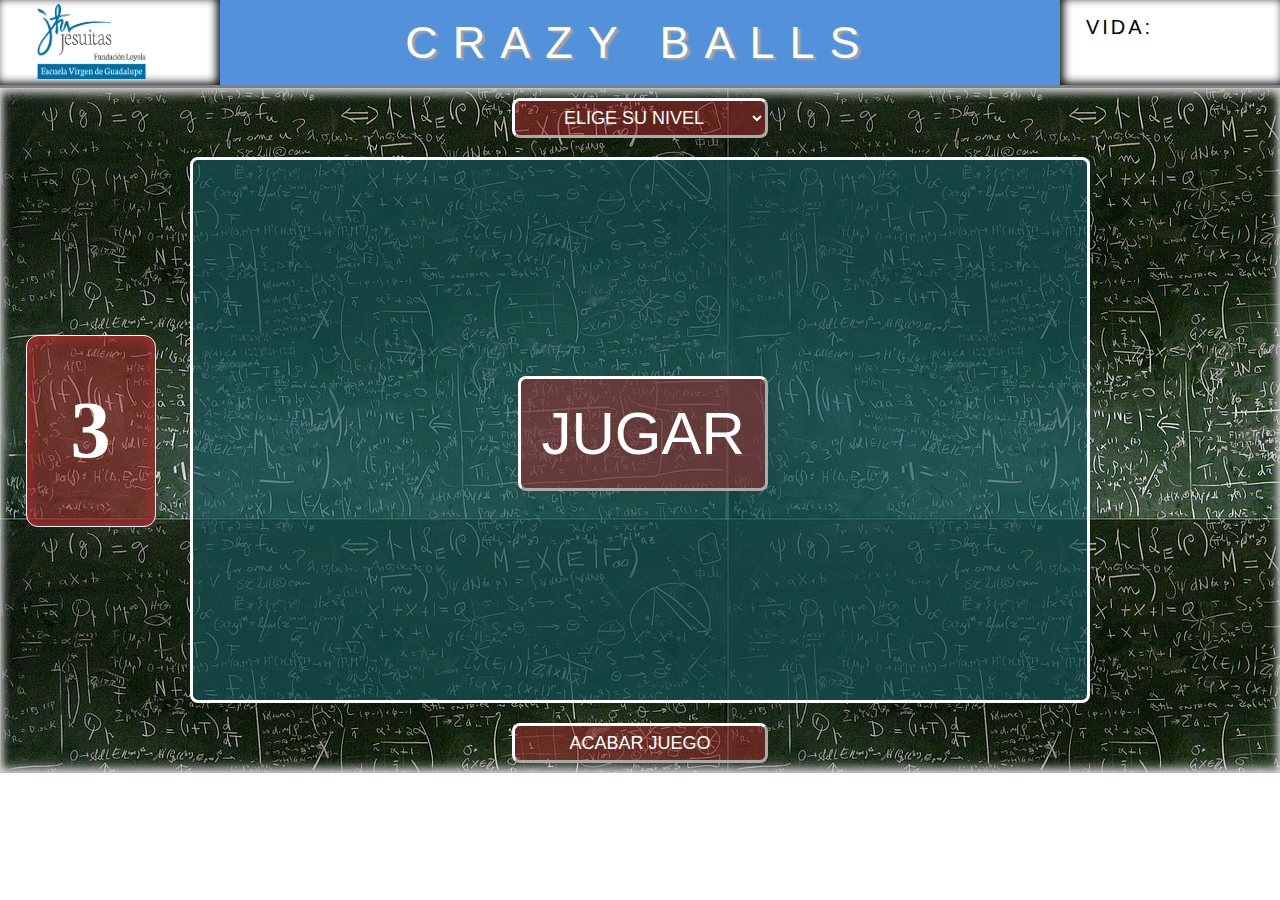
<file: index.html>
<!DOCTYPE html>
<html lang="es">
    <head>
        <meta charset="UTF-8">
        <meta http-equiv="X-UA-Compatible" content="IE=edge">
        <meta name="viewport" content="width=device-width, initial-scale=1.0">
        <link rel="stylesheet" href="css/stylesheet.css">
        <title>Crazy Balls</title>
    </head>
    <body>
        <audio autoplay loop>
            <source src="sound/fondo.mp3" type="audio/ogg">
        </audio>
        <header>
            <div class="cajaLateral"><img src="img/logo.png" alt="Fundación Loyola" id="logo"></div>
            <div id="titulo"><span>CRAZY BALLS</span></div>
            <div class="cajaLateral" id="puntuacion"><span>VIDA: </span><span></span></div>
        </header>
        <main>
            <select name="niveles" id="niveles">
                <option value="1" selected="selected" hidden="hidden" > ELIGE SU NIVEL </option>
                <option value="1"> NIVEL 1</option>
                <option value="2"> NIVEL 2</option>
                <option value="3"> NIVEL 3</option>
                <option value="4"> NIVEL 4</option>
                <option value="5"> NIVEL 5</option>
            </select>
            <div id="numeroAside"></div>
            <div id="ventanaJuego">
                <button id="juego"> JUGAR </button>
            </div>
            <button id="acabarJuego" name="acabar">ACABAR JUEGO</button>
        </main>
        <script type="module" src="js/controlador.js"></script>
    </body>
</html>
</file>
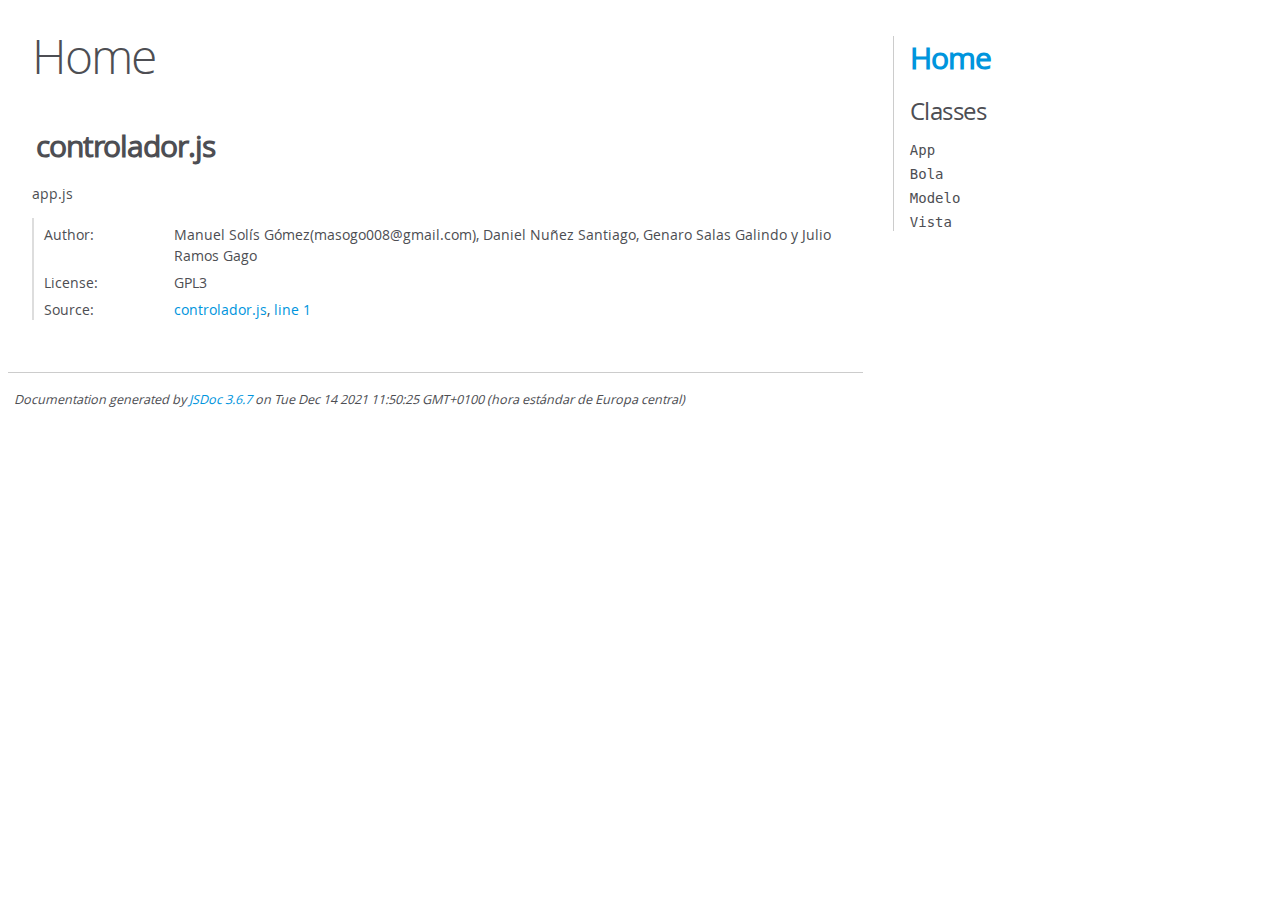
<file: documentacion/js/index.html>
<!DOCTYPE html>
<html lang="en">
<head>
    <meta charset="utf-8">
    <title>JSDoc: Home</title>

    <script src="scripts/prettify/prettify.js"> </script>
    <script src="scripts/prettify/lang-css.js"> </script>
    <!--[if lt IE 9]>
      <script src="//html5shiv.googlecode.com/svn/trunk/html5.js"></script>
    <![endif]-->
    <link type="text/css" rel="stylesheet" href="styles/prettify-tomorrow.css">
    <link type="text/css" rel="stylesheet" href="styles/jsdoc-default.css">
</head>

<body>

<div id="main">

    <h1 class="page-title">Home</h1>

    



    


    <h3> </h3>










    












<section>

<header>
    
        <h2>controlador.js</h2>
        
    
</header>

<article>
    <div class="container-overview">
    
        
            <div class="description">app.js</div>
        

        


<dl class="details">

    

    

    

    

    

    

    

    

    
    <dt class="tag-author">Author:</dt>
    <dd class="tag-author">
        <ul>
            <li>Manuel Solís Gómez(masogo008@gmail.com), Daniel Nuñez Santiago, Genaro Salas Galindo y Julio Ramos Gago</li>
        </ul>
    </dd>
    

    

    
    <dt class="tag-license">License:</dt>
    <dd class="tag-license"><ul class="dummy"><li>GPL3</li></ul></dd>
    

    

    
    <dt class="tag-source">Source:</dt>
    <dd class="tag-source"><ul class="dummy"><li>
        <a href="controlador.js.html">controlador.js</a>, <a href="controlador.js.html#line1">line 1</a>
    </li></ul></dd>
    

    

    

    
</dl>


        
    
    </div>

    

    

    

    

    

    

    

    

    

    
</article>

</section>




</div>

<nav>
    <h2><a href="index.html">Home</a></h2><h3>Classes</h3><ul><li><a href="App.html">App</a></li><li><a href="Bola.html">Bola</a></li><li><a href="Modelo.html">Modelo</a></li><li><a href="Vista.html">Vista</a></li></ul>
</nav>

<br class="clear">

<footer>
    Documentation generated by <a href="https://github.com/jsdoc/jsdoc">JSDoc 3.6.7</a> on Tue Dec 14 2021 11:50:25 GMT+0100 (hora estándar de Europa central)
</footer>

<script> prettyPrint(); </script>
<script src="scripts/linenumber.js"> </script>
</body>
</html>
</file>
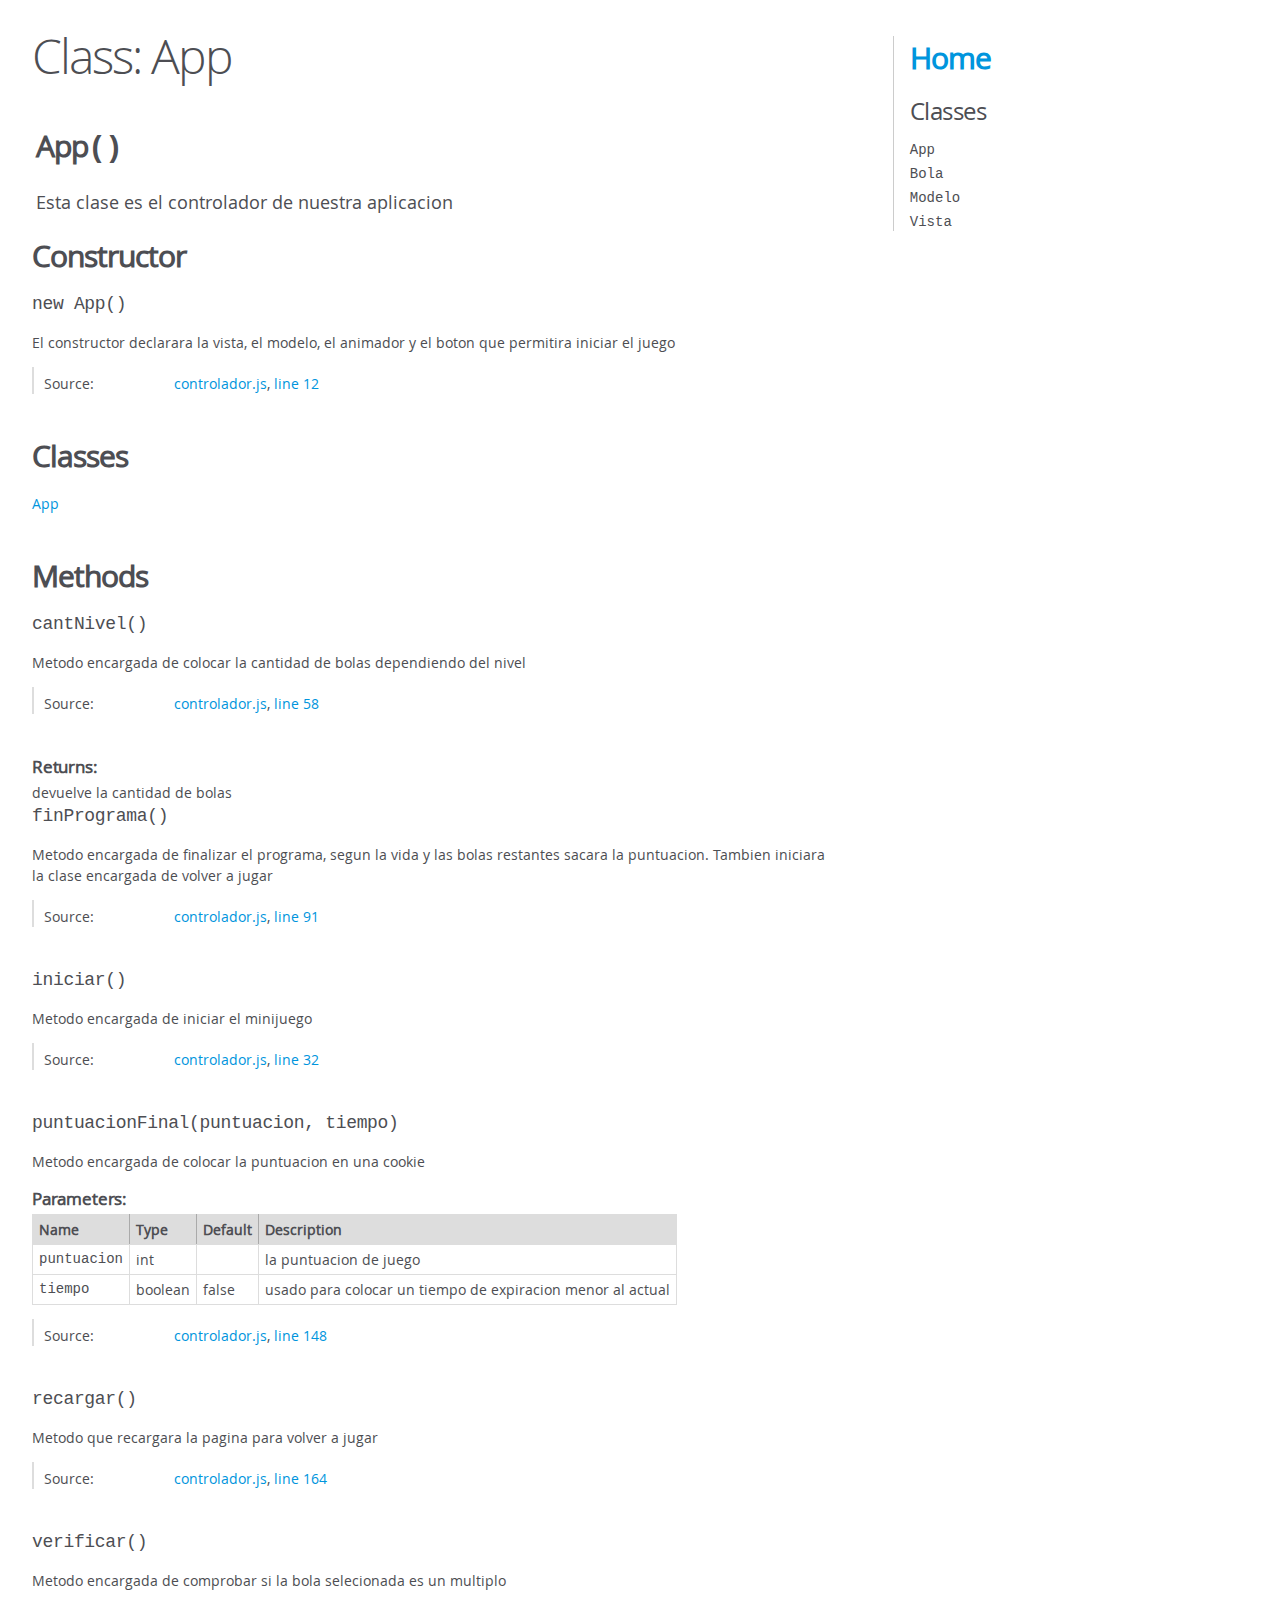
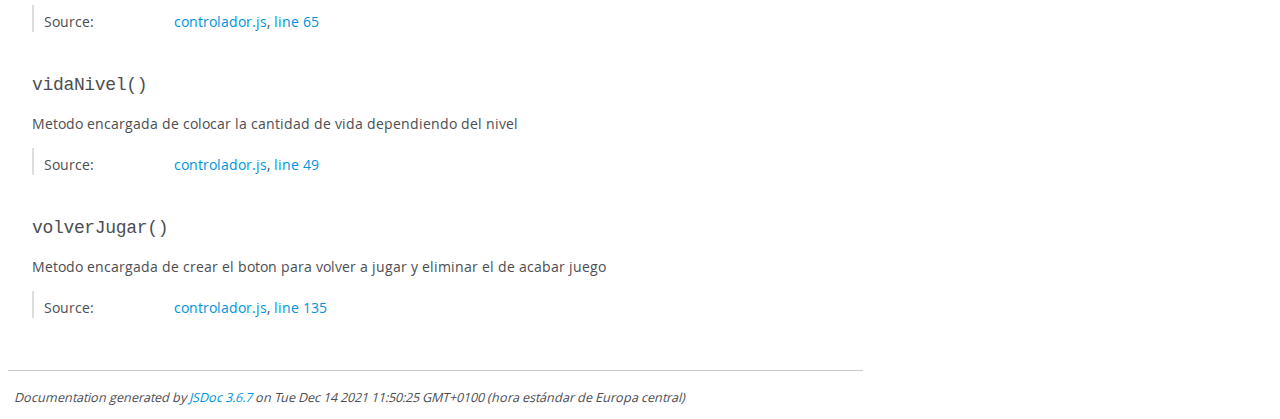
<file: documentacion/js/App.html>
<!DOCTYPE html>
<html lang="en">
<head>
    <meta charset="utf-8">
    <title>JSDoc: Class: App</title>

    <script src="scripts/prettify/prettify.js"> </script>
    <script src="scripts/prettify/lang-css.js"> </script>
    <!--[if lt IE 9]>
      <script src="//html5shiv.googlecode.com/svn/trunk/html5.js"></script>
    <![endif]-->
    <link type="text/css" rel="stylesheet" href="styles/prettify-tomorrow.css">
    <link type="text/css" rel="stylesheet" href="styles/jsdoc-default.css">
</head>

<body>

<div id="main">

    <h1 class="page-title">Class: App</h1>

    




<section>

<header>
    
        <h2><span class="attribs"><span class="type-signature"></span></span>App<span class="signature">()</span><span class="type-signature"></span></h2>
        
            <div class="class-description">Esta clase es el controlador de nuestra aplicacion</div>
        
    
</header>

<article>
    <div class="container-overview">
    
        

    
    <h2>Constructor</h2>
    

    
    <h4 class="name" id="App"><span class="type-signature"></span>new App<span class="signature">()</span><span class="type-signature"></span></h4>
    

    



<div class="description">
    El constructor declarara la vista, el modelo, el animador y el boton que permitira iniciar el juego
</div>













<dl class="details">

    

    

    

    

    

    

    

    

    

    

    

    

    
    <dt class="tag-source">Source:</dt>
    <dd class="tag-source"><ul class="dummy"><li>
        <a href="controlador.js.html">controlador.js</a>, <a href="controlador.js.html#line12">line 12</a>
    </li></ul></dd>
    

    

    

    
</dl>




















    
    </div>

    

    

    
        <h3 class="subsection-title">Classes</h3>

        <dl>
            <dt><a href="App.html">App</a></dt>
            <dd></dd>
        </dl>
    

    

    

    

    

    
        <h3 class="subsection-title">Methods</h3>

        
            

    

    
    <h4 class="name" id="cantNivel"><span class="type-signature"></span>cantNivel<span class="signature">()</span><span class="type-signature"></span></h4>
    

    



<div class="description">
    Metodo encargada de colocar la cantidad de bolas dependiendo del nivel
</div>













<dl class="details">

    

    

    

    

    

    

    

    

    

    

    

    

    
    <dt class="tag-source">Source:</dt>
    <dd class="tag-source"><ul class="dummy"><li>
        <a href="controlador.js.html">controlador.js</a>, <a href="controlador.js.html#line58">line 58</a>
    </li></ul></dd>
    

    

    

    
</dl>















<h5>Returns:</h5>

        
<div class="param-desc">
    devuelve la cantidad de bolas
</div>



    





        
            

    

    
    <h4 class="name" id="finPrograma"><span class="type-signature"></span>finPrograma<span class="signature">()</span><span class="type-signature"></span></h4>
    

    



<div class="description">
    Metodo encargada de finalizar el programa, segun la vida y las bolas restantes sacara la puntuacion.
Tambien iniciara la clase encargada de volver a jugar
</div>













<dl class="details">

    

    

    

    

    

    

    

    

    

    

    

    

    
    <dt class="tag-source">Source:</dt>
    <dd class="tag-source"><ul class="dummy"><li>
        <a href="controlador.js.html">controlador.js</a>, <a href="controlador.js.html#line91">line 91</a>
    </li></ul></dd>
    

    

    

    
</dl>




















        
            

    

    
    <h4 class="name" id="iniciar"><span class="type-signature"></span>iniciar<span class="signature">()</span><span class="type-signature"></span></h4>
    

    



<div class="description">
    Metodo encargada de iniciar el minijuego
</div>













<dl class="details">

    

    

    

    

    

    

    

    

    

    

    

    

    
    <dt class="tag-source">Source:</dt>
    <dd class="tag-source"><ul class="dummy"><li>
        <a href="controlador.js.html">controlador.js</a>, <a href="controlador.js.html#line32">line 32</a>
    </li></ul></dd>
    

    

    

    
</dl>




















        
            

    

    
    <h4 class="name" id="puntuacionFinal"><span class="type-signature"></span>puntuacionFinal<span class="signature">(puntuacion, tiempo)</span><span class="type-signature"></span></h4>
    

    



<div class="description">
    Metodo encargada de colocar la puntuacion en una cookie
</div>









    <h5>Parameters:</h5>
    

<table class="params">
    <thead>
    <tr>
        
        <th>Name</th>
        

        <th>Type</th>

        

        
        <th>Default</th>
        

        <th class="last">Description</th>
    </tr>
    </thead>

    <tbody>
    

        <tr>
            
                <td class="name"><code>puntuacion</code></td>
            

            <td class="type">
            
                
<span class="param-type">int</span>


            
            </td>

            

            
                <td class="default">
                
                </td>
            

            <td class="description last">la puntuacion de juego</td>
        </tr>

    

        <tr>
            
                <td class="name"><code>tiempo</code></td>
            

            <td class="type">
            
                
<span class="param-type">boolean</span>


            
            </td>

            

            
                <td class="default">
                
                    false
                
                </td>
            

            <td class="description last">usado para colocar un tiempo de expiracion menor al actual</td>
        </tr>

    
    </tbody>
</table>






<dl class="details">

    

    

    

    

    

    

    

    

    

    

    

    

    
    <dt class="tag-source">Source:</dt>
    <dd class="tag-source"><ul class="dummy"><li>
        <a href="controlador.js.html">controlador.js</a>, <a href="controlador.js.html#line148">line 148</a>
    </li></ul></dd>
    

    

    

    
</dl>




















        
            

    

    
    <h4 class="name" id="recargar"><span class="type-signature"></span>recargar<span class="signature">()</span><span class="type-signature"></span></h4>
    

    



<div class="description">
    Metodo que recargara la pagina para volver a jugar
</div>













<dl class="details">

    

    

    

    

    

    

    

    

    

    

    

    

    
    <dt class="tag-source">Source:</dt>
    <dd class="tag-source"><ul class="dummy"><li>
        <a href="controlador.js.html">controlador.js</a>, <a href="controlador.js.html#line164">line 164</a>
    </li></ul></dd>
    

    

    

    
</dl>




















        
            

    

    
    <h4 class="name" id="verificar"><span class="type-signature"></span>verificar<span class="signature">()</span><span class="type-signature"></span></h4>
    

    



<div class="description">
    Metodo encargada de comprobar si la bola selecionada es un multiplo
</div>













<dl class="details">

    

    

    

    

    

    

    

    

    

    

    

    

    
    <dt class="tag-source">Source:</dt>
    <dd class="tag-source"><ul class="dummy"><li>
        <a href="controlador.js.html">controlador.js</a>, <a href="controlador.js.html#line65">line 65</a>
    </li></ul></dd>
    

    

    

    
</dl>




















        
            

    

    
    <h4 class="name" id="vidaNivel"><span class="type-signature"></span>vidaNivel<span class="signature">()</span><span class="type-signature"></span></h4>
    

    



<div class="description">
    Metodo encargada de colocar la cantidad de vida dependiendo del nivel
</div>













<dl class="details">

    

    

    

    

    

    

    

    

    

    

    

    

    
    <dt class="tag-source">Source:</dt>
    <dd class="tag-source"><ul class="dummy"><li>
        <a href="controlador.js.html">controlador.js</a>, <a href="controlador.js.html#line49">line 49</a>
    </li></ul></dd>
    

    

    

    
</dl>




















        
            

    

    
    <h4 class="name" id="volverJugar"><span class="type-signature"></span>volverJugar<span class="signature">()</span><span class="type-signature"></span></h4>
    

    



<div class="description">
    Metodo encargada de crear el boton para volver a jugar y eliminar el de acabar juego
</div>













<dl class="details">

    

    

    

    

    

    

    

    

    

    

    

    

    
    <dt class="tag-source">Source:</dt>
    <dd class="tag-source"><ul class="dummy"><li>
        <a href="controlador.js.html">controlador.js</a>, <a href="controlador.js.html#line135">line 135</a>
    </li></ul></dd>
    

    

    

    
</dl>




















        
    

    

    
</article>

</section>




</div>

<nav>
    <h2><a href="index.html">Home</a></h2><h3>Classes</h3><ul><li><a href="App.html">App</a></li><li><a href="Bola.html">Bola</a></li><li><a href="Modelo.html">Modelo</a></li><li><a href="Vista.html">Vista</a></li></ul>
</nav>

<br class="clear">

<footer>
    Documentation generated by <a href="https://github.com/jsdoc/jsdoc">JSDoc 3.6.7</a> on Tue Dec 14 2021 11:50:25 GMT+0100 (hora estándar de Europa central)
</footer>

<script> prettyPrint(); </script>
<script src="scripts/linenumber.js"> </script>
</body>
</html>
</file>
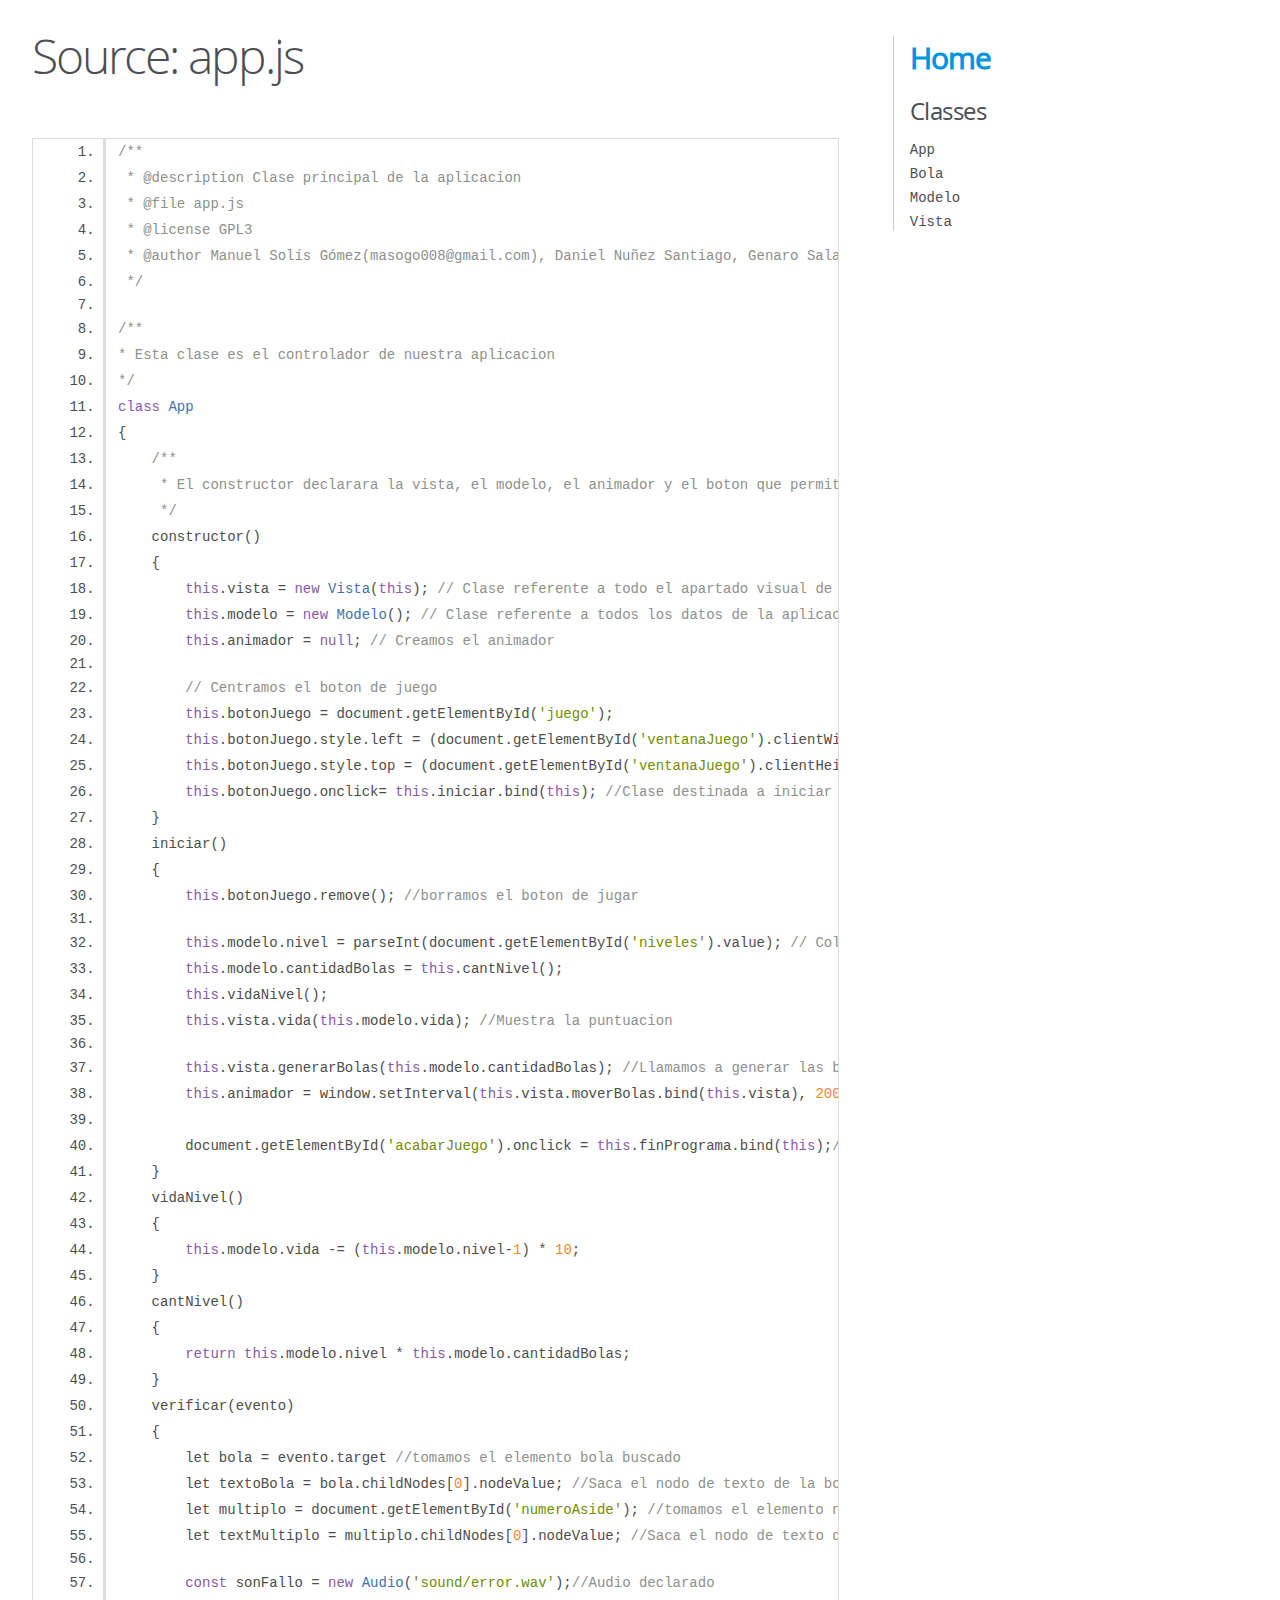
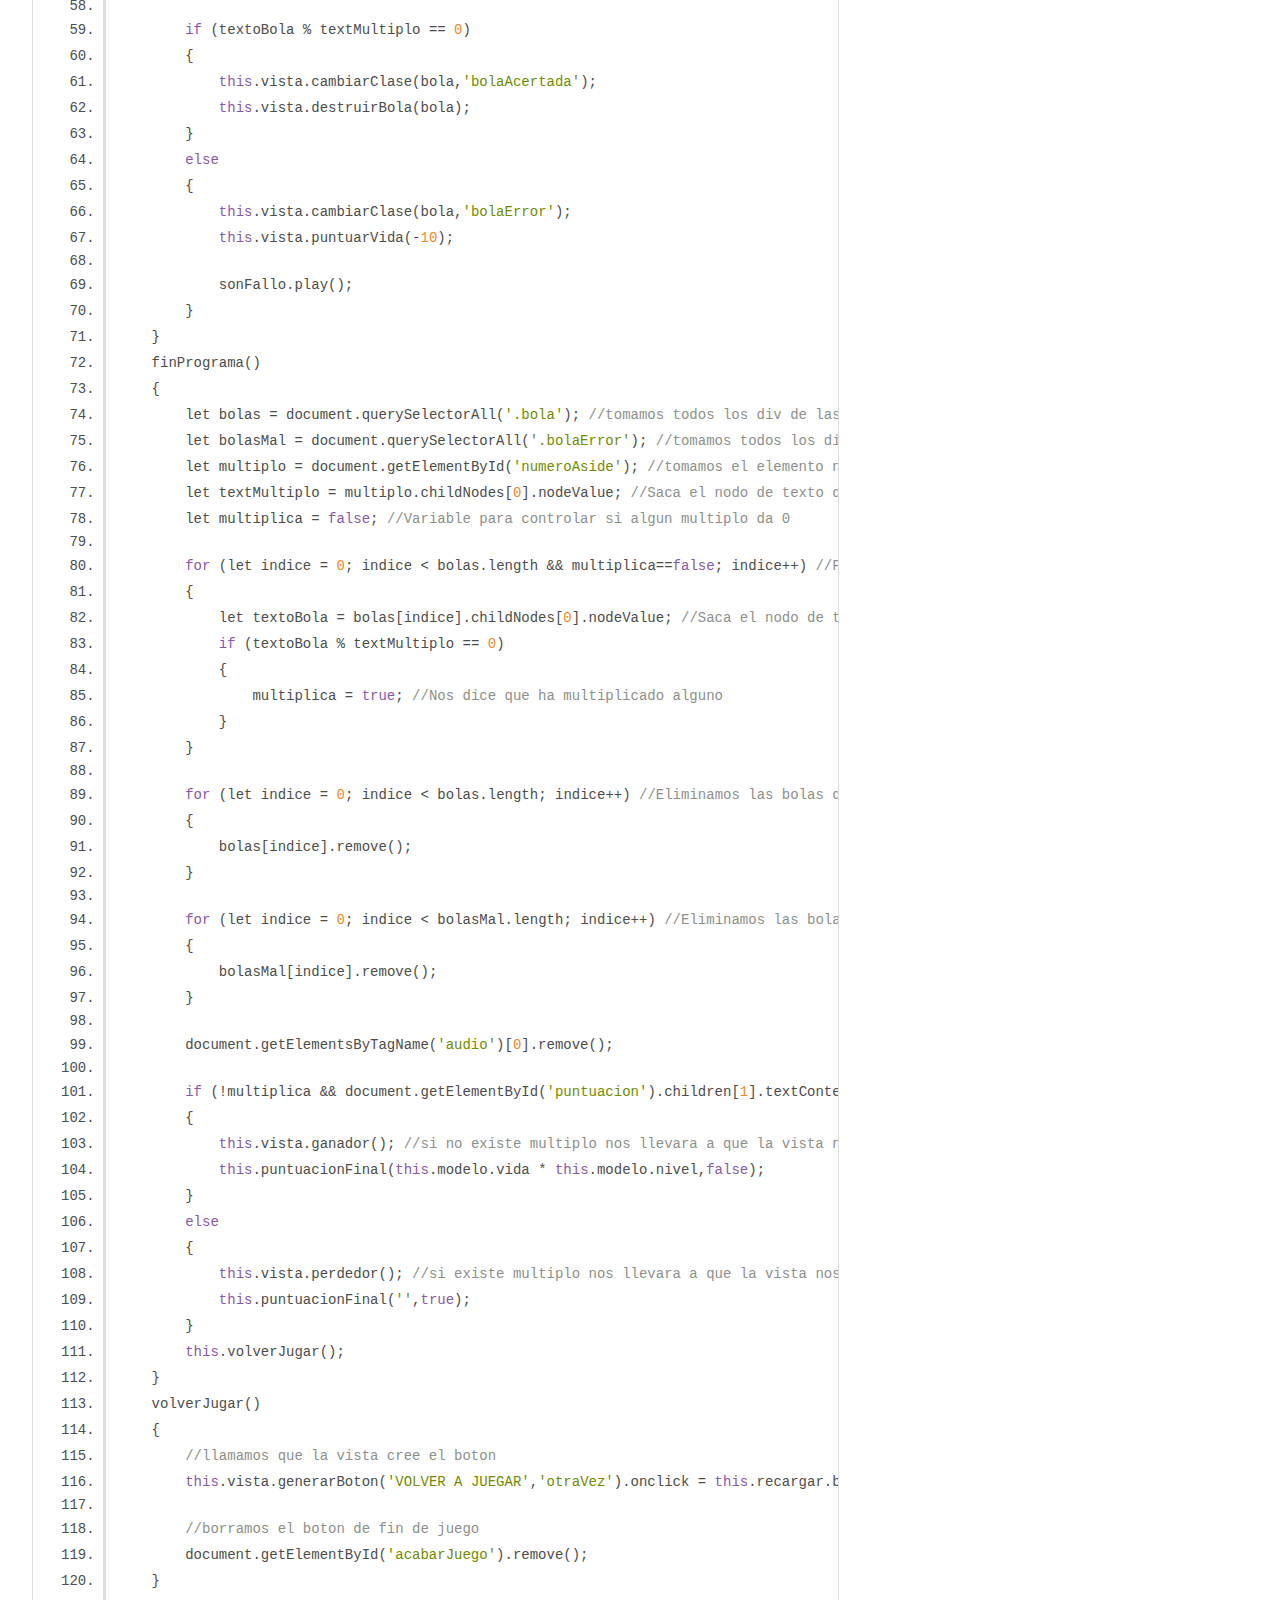
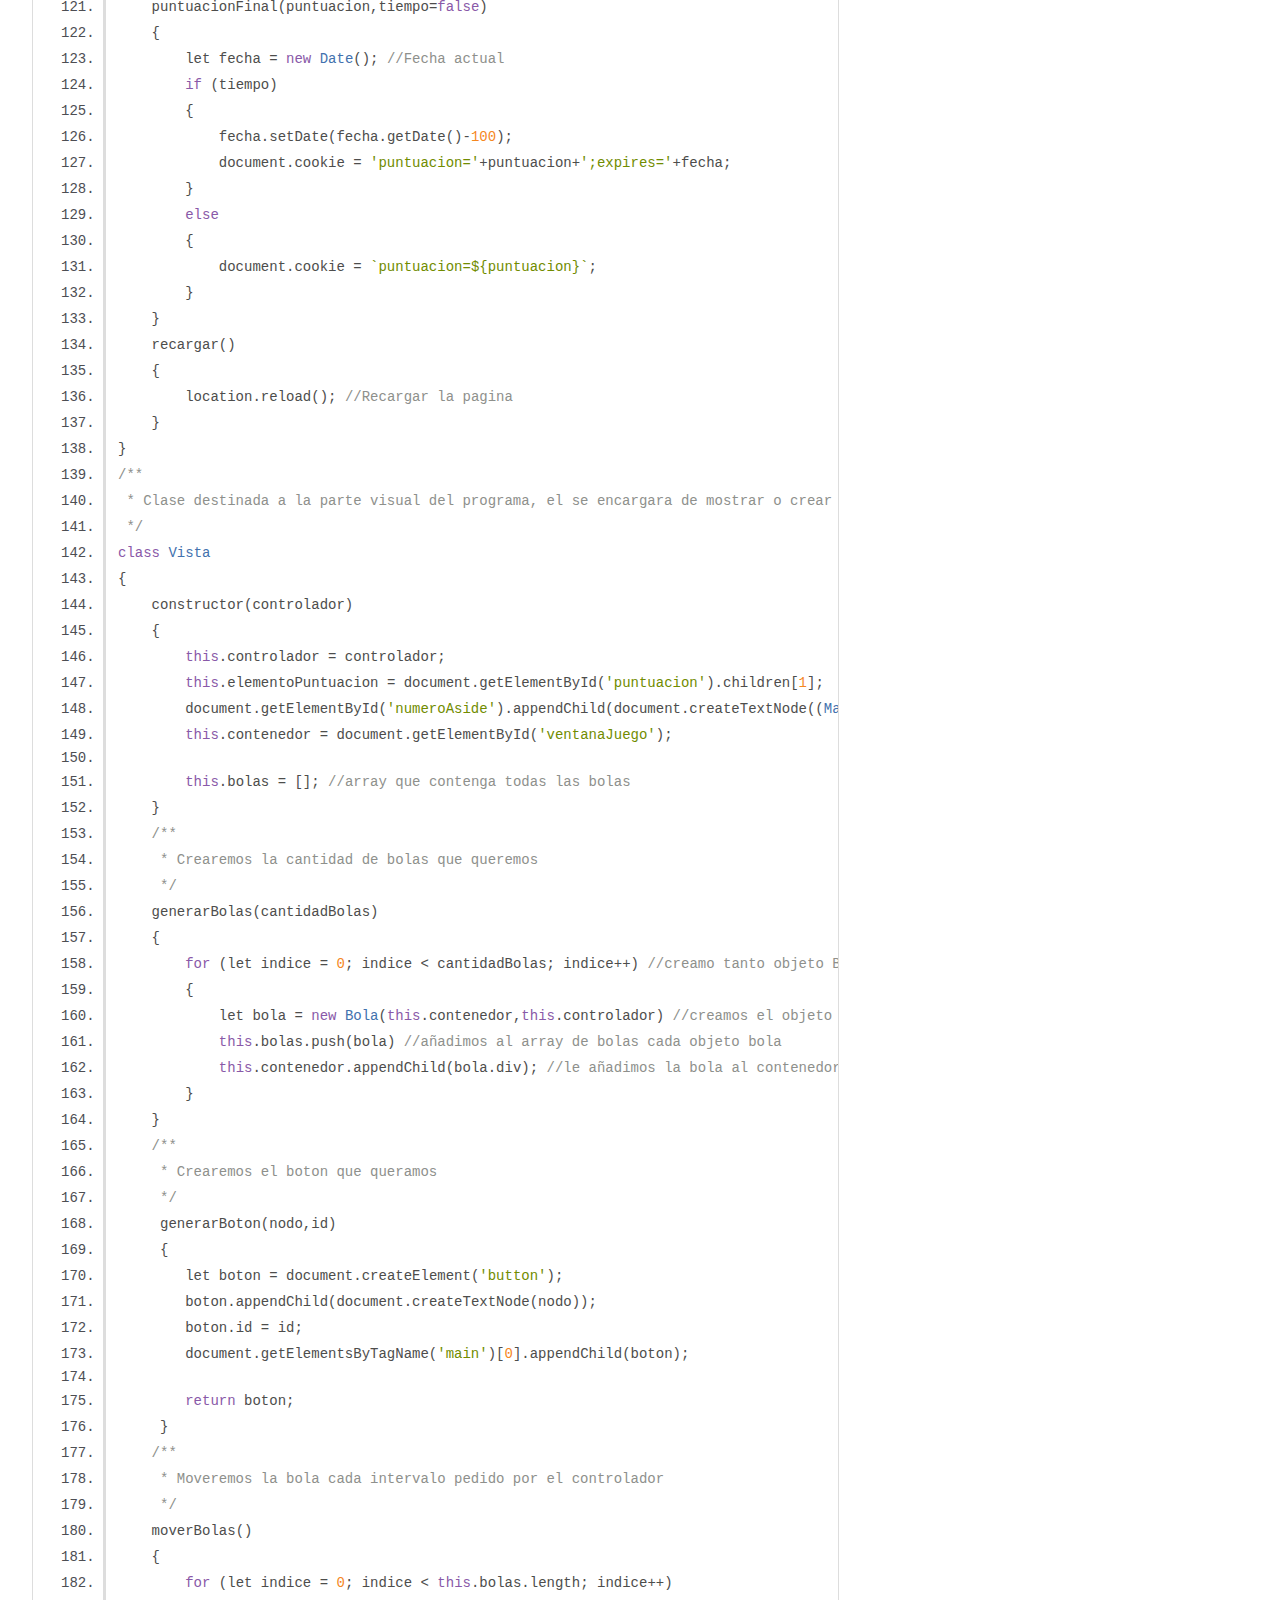
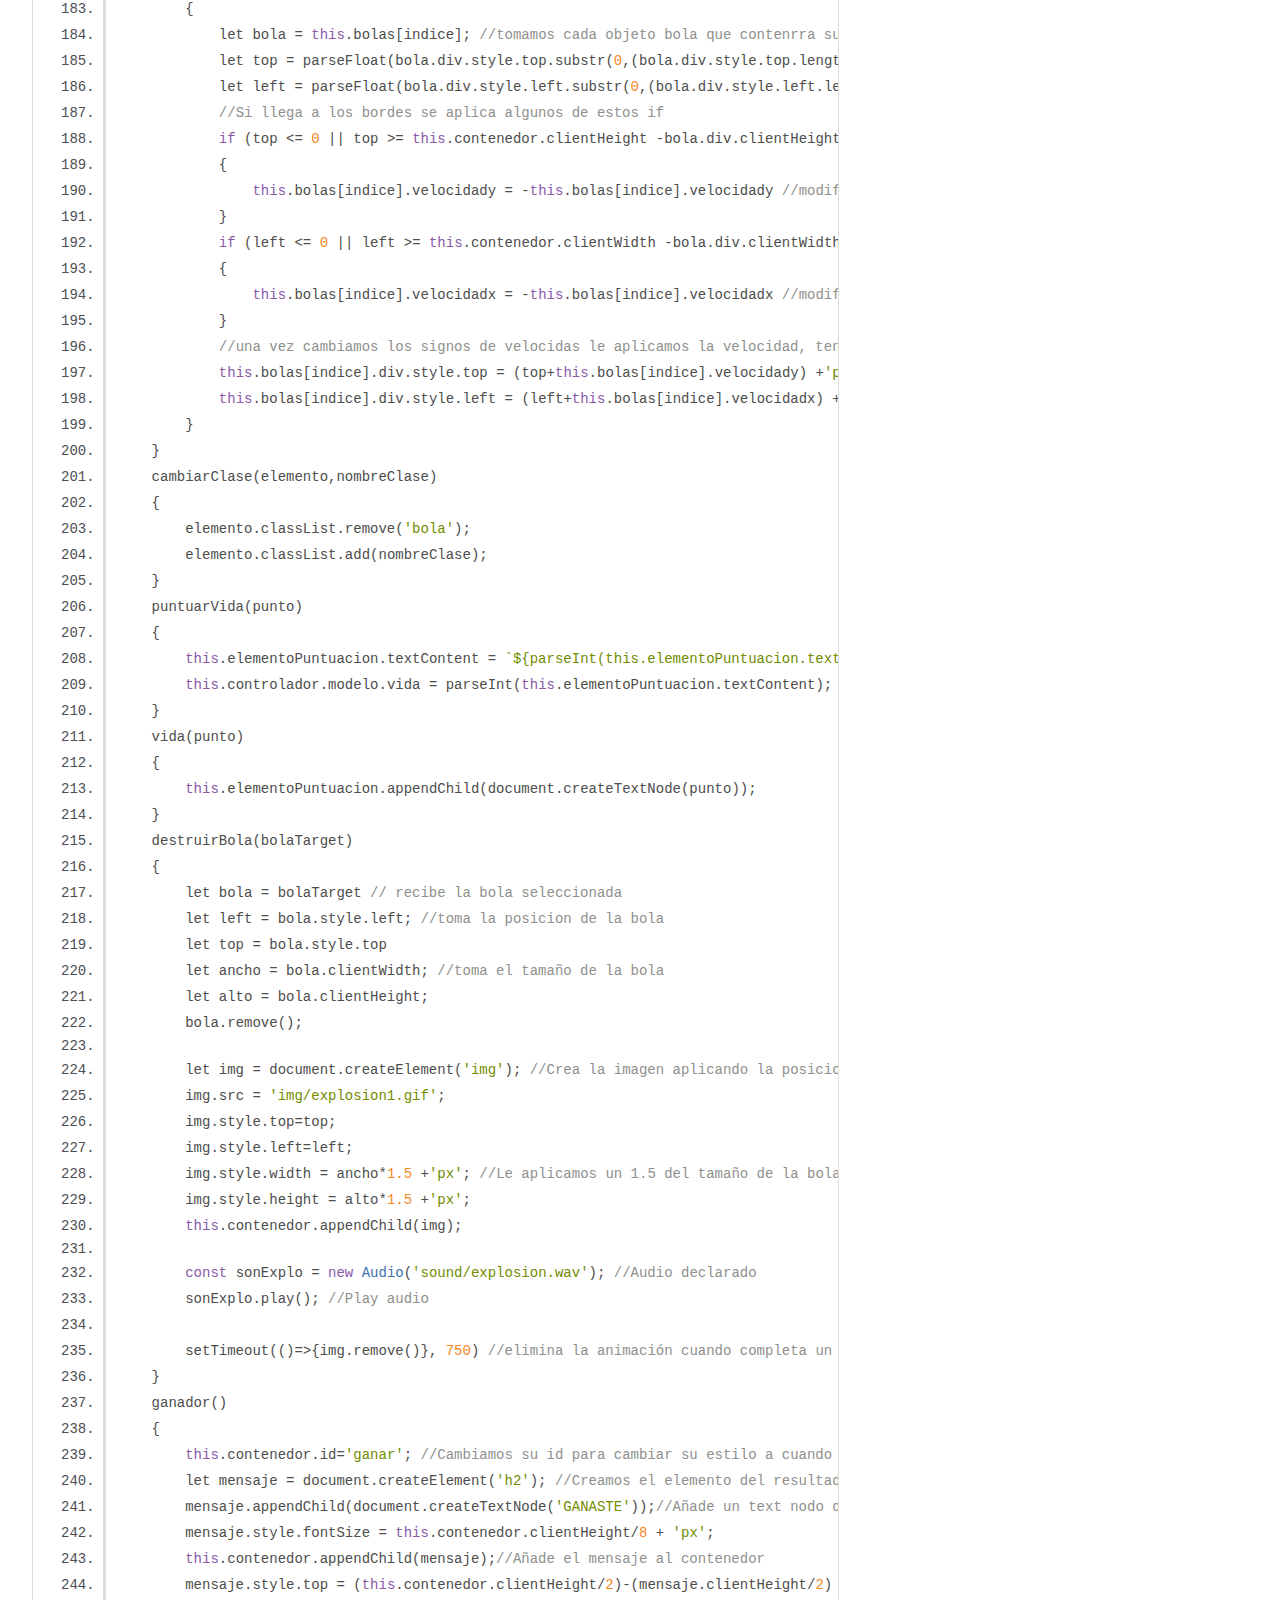
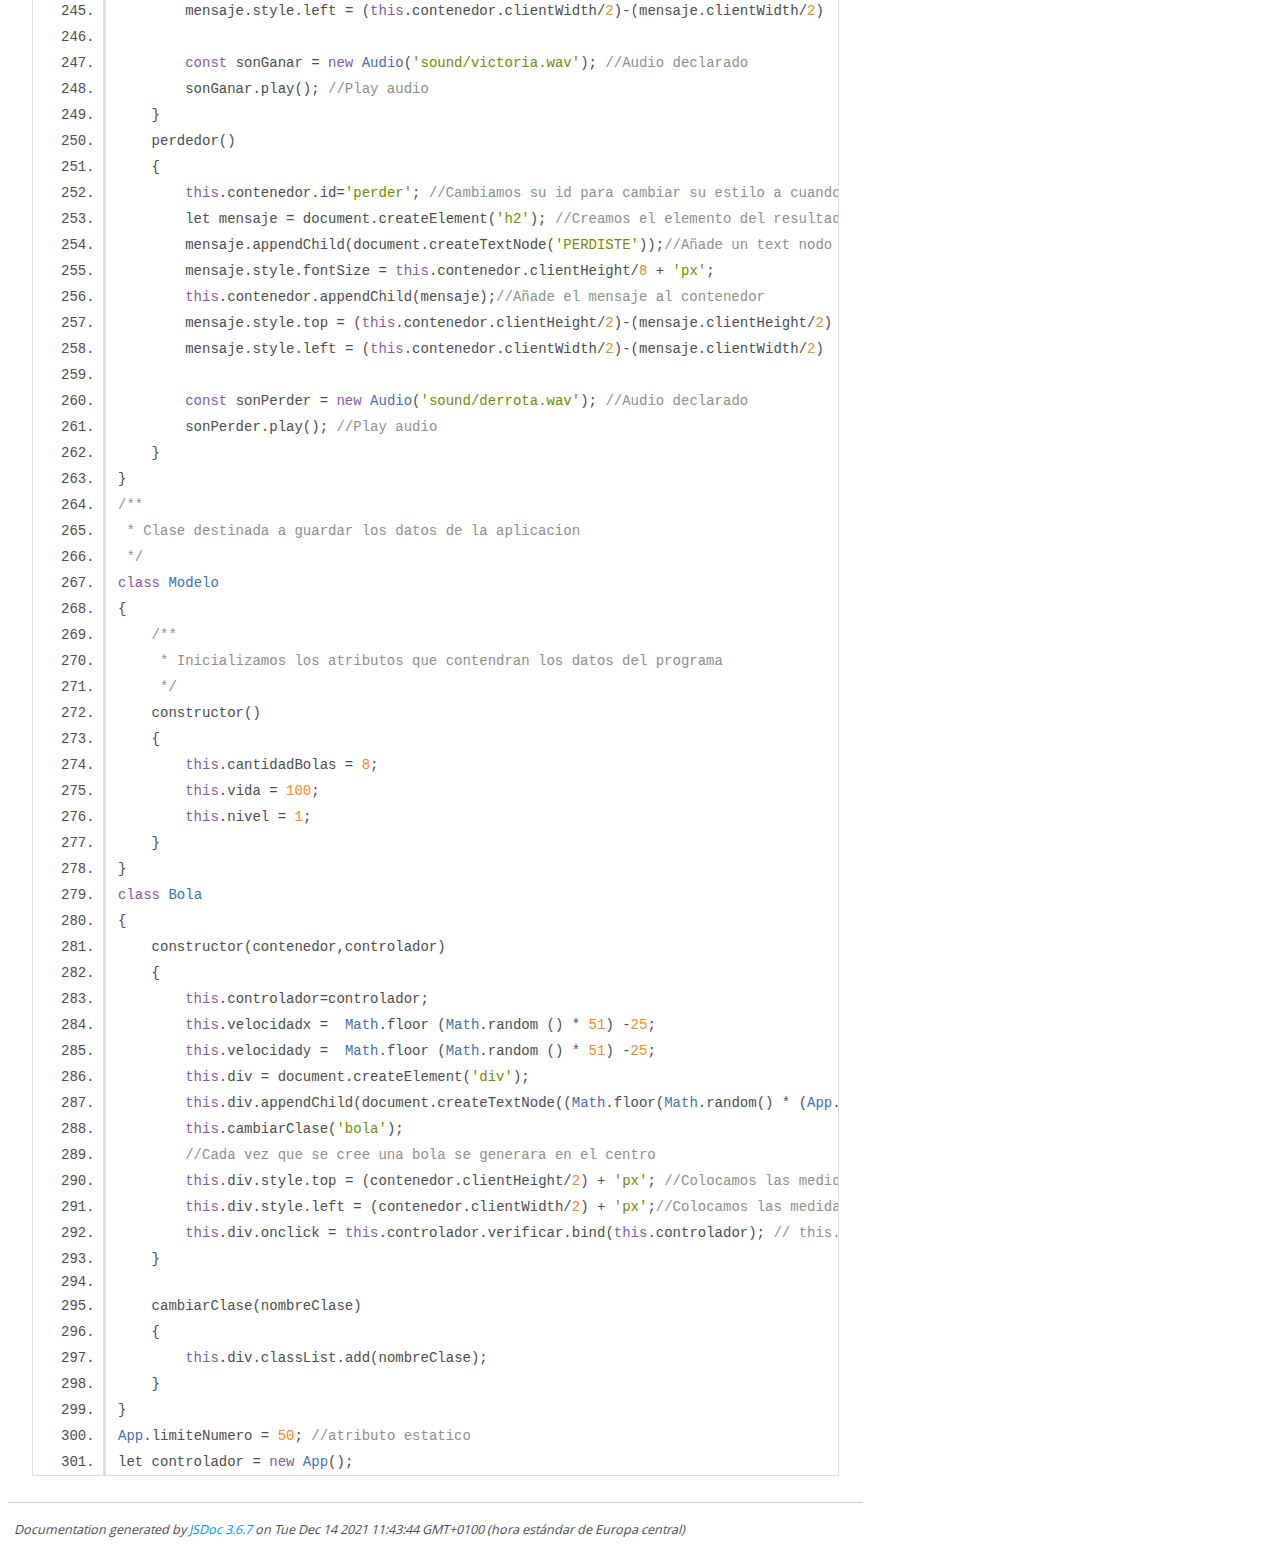
<file: documentacion/js/app.js.html>
<!DOCTYPE html>
<html lang="en">
<head>
    <meta charset="utf-8">
    <title>JSDoc: Source: app.js</title>

    <script src="scripts/prettify/prettify.js"> </script>
    <script src="scripts/prettify/lang-css.js"> </script>
    <!--[if lt IE 9]>
      <script src="//html5shiv.googlecode.com/svn/trunk/html5.js"></script>
    <![endif]-->
    <link type="text/css" rel="stylesheet" href="styles/prettify-tomorrow.css">
    <link type="text/css" rel="stylesheet" href="styles/jsdoc-default.css">
</head>

<body>

<div id="main">

    <h1 class="page-title">Source: app.js</h1>

    



    
    <section>
        <article>
            <pre class="prettyprint source linenums"><code>/**
 * @description Clase principal de la aplicacion
 * @file app.js
 * @license GPL3 
 * @author Manuel Solís Gómez(masogo008@gmail.com), Daniel Nuñez Santiago, Genaro Salas Galindo y Julio Ramos Gago
 */

/**
* Esta clase es el controlador de nuestra aplicacion 
*/
class App
{
    /**
     * El constructor declarara la vista, el modelo, el animador y el boton que permitira iniciar el juego
     */
    constructor()
    {
        this.vista = new Vista(this); // Clase referente a todo el apartado visual de la aplicacion
        this.modelo = new Modelo(); // Clase referente a todos los datos de la aplicacion
        this.animador = null; // Creamos el animador

        // Centramos el boton de juego
        this.botonJuego = document.getElementById('juego');
        this.botonJuego.style.left = (document.getElementById('ventanaJuego').clientWidth/2 - this.botonJuego.clientWidth/2)+'px';
        this.botonJuego.style.top = (document.getElementById('ventanaJuego').clientHeight/2 - this.botonJuego.clientHeight/2)+'px';
        this.botonJuego.onclick= this.iniciar.bind(this); //Clase destinada a iniciar el juego
    }
    iniciar()
    {
        this.botonJuego.remove(); //borramos el boton de jugar

        this.modelo.nivel = parseInt(document.getElementById('niveles').value); // Colocamos el nivel en el modelo
        this.modelo.cantidadBolas = this.cantNivel();
        this.vidaNivel();
        this.vista.vida(this.modelo.vida); //Muestra la puntuacion

        this.vista.generarBolas(this.modelo.cantidadBolas); //Llamamos a generar las bolas, podriamos llamarlo si clica algun boton
        this.animador = window.setInterval(this.vista.moverBolas.bind(this.vista), 200); // nuestra animador llamara cada cierto intervalo de tiempo a la funcion de movimiento, el animador pertenece al controlador y verlas moviendose a la vista
        
        document.getElementById('acabarJuego').onclick = this.finPrograma.bind(this);//Colocamos el evento que llama al metodo de fin de programa;
    }
    vidaNivel()
    {
        this.modelo.vida -= (this.modelo.nivel-1) * 10;
    }
    cantNivel()
    {
        return this.modelo.nivel * this.modelo.cantidadBolas;
    }
    verificar(evento)
    {
        let bola = evento.target //tomamos el elemento bola buscado
        let textoBola = bola.childNodes[0].nodeValue; //Saca el nodo de texto de la bola, es decir el numero a coparar si el multiplo
        let multiplo = document.getElementById('numeroAside'); //tomamos el elemento numeroAside que tiene el multiplo
        let textMultiplo = multiplo.childNodes[0].nodeValue; //Saca el nodo de texto de multiplo

        const sonFallo = new Audio('sound/error.wav');//Audio declarado

        if (textoBola % textMultiplo == 0)
        {
            this.vista.cambiarClase(bola,'bolaAcertada');
            this.vista.destruirBola(bola);
        }
        else
        {
            this.vista.cambiarClase(bola,'bolaError');
            this.vista.puntuarVida(-10);

            sonFallo.play();
        }
    }
    finPrograma()
    {
        let bolas = document.querySelectorAll('.bola'); //tomamos todos los div de las bolas
        let bolasMal = document.querySelectorAll('.bolaError'); //tomamos todos los div de las bolas que ya han dado error
        let multiplo = document.getElementById('numeroAside'); //tomamos el elemento numeroAside que tiene el multiplo
        let textMultiplo = multiplo.childNodes[0].nodeValue; //Saca el nodo de texto de multiplo
        let multiplica = false; //Variable para controlar si algun multiplo da 0

        for (let indice = 0; indice &lt; bolas.length &amp;&amp; multiplica==false; indice++) //For para pasar por cada una de las div de las bolas y mientras no hay multiplicacion con resto 0
        {
            let textoBola = bolas[indice].childNodes[0].nodeValue; //Saca el nodo de texto de la bola, es decir el numero a coparar si el multiplo
            if (textoBola % textMultiplo == 0) 
            {
                multiplica = true; //Nos dice que ha multiplicado alguno
            }
        }

        for (let indice = 0; indice &lt; bolas.length; indice++) //Eliminamos las bolas que no han sido probadas
        {
            bolas[indice].remove();
        }

        for (let indice = 0; indice &lt; bolasMal.length; indice++) //Eliminamos las bolas de error
        {
            bolasMal[indice].remove();
        }

        document.getElementsByTagName('audio')[0].remove();

        if (!multiplica &amp;&amp; document.getElementById('puntuacion').children[1].textContent > 0)
        {
            this.vista.ganador(); //si no existe multiplo nos llevara a que la vista nos enseñe que ganamos
            this.puntuacionFinal(this.modelo.vida * this.modelo.nivel,false);
        }
        else
        {
            this.vista.perdedor(); //si existe multiplo nos llevara a que la vista nos enseñe que hemos perdido
            this.puntuacionFinal('',true);
        }
        this.volverJugar();
    }
    volverJugar()
    {
        //llamamos que la vista cree el boton
        this.vista.generarBoton('VOLVER A JUEGAR','otraVez').onclick = this.recargar.bind(this);

        //borramos el boton de fin de juego
        document.getElementById('acabarJuego').remove();
    }
    puntuacionFinal(puntuacion,tiempo=false)
    {
        let fecha = new Date(); //Fecha actual
        if (tiempo) 
        {
            fecha.setDate(fecha.getDate()-100);
            document.cookie = 'puntuacion='+puntuacion+';expires='+fecha;
        } 
        else 
        {
            document.cookie = `puntuacion=${puntuacion}`;
        }
    }
    recargar()
    {
        location.reload(); //Recargar la pagina
    }
}
/**
 * Clase destinada a la parte visual del programa, el se encargara de mostrar o crear elementos
 */
class Vista
{
    constructor(controlador)
    {
        this.controlador = controlador;
        this.elementoPuntuacion = document.getElementById('puntuacion').children[1];
        document.getElementById('numeroAside').appendChild(document.createTextNode((Math.floor(Math.random() * (10 - 2)) + 2))); //
        this.contenedor = document.getElementById('ventanaJuego');

        this.bolas = []; //array que contenga todas las bolas
    }
    /**
     * Crearemos la cantidad de bolas que queremos
     */
    generarBolas(cantidadBolas)
    {
        for (let indice = 0; indice &lt; cantidadBolas; indice++) //creamo tanto objeto Bola como nos diga el modelo
        {
            let bola = new Bola(this.contenedor,this.controlador) //creamos el objeto
            this.bolas.push(bola) //añadimos al array de bolas cada objeto bola
            this.contenedor.appendChild(bola.div); //le añadimos la bola al contenedor
        }
    }
    /**
     * Crearemos el boton que queramos
     */
     generarBoton(nodo,id)
     {
        let boton = document.createElement('button');
        boton.appendChild(document.createTextNode(nodo));
        boton.id = id;
        document.getElementsByTagName('main')[0].appendChild(boton);

        return boton;
     }
    /**
     * Moveremos la bola cada intervalo pedido por el controlador
     */
    moverBolas()
    {
        for (let indice = 0; indice &lt; this.bolas.length; indice++)
        {
            let bola = this.bolas[indice]; //tomamos cada objeto bola que contenrra su estructura y velocidad
            let top = parseFloat(bola.div.style.top.substr(0,(bola.div.style.top.length-2))); // tomamos el top del elemento, ademas de quitarle de su cadena px y pasarlo a numero
            let left = parseFloat(bola.div.style.left.substr(0,(bola.div.style.left.length-2))); //tomamos el left del elemento, ademas de quitarle de su cadena px y pasarlo a numero
            //Si llega a los bordes se aplica algunos de estos if
            if (top &lt;= 0 || top >= this.contenedor.clientHeight -bola.div.clientHeight ) //le restamos el tamaño de la bola para que coincida con el tamaño del contenedor
            {
                this.bolas[indice].velocidady = -this.bolas[indice].velocidady //modificamos el signo de la velocidad si tocan los bordes
            }
            if (left &lt;= 0 || left >= this.contenedor.clientWidth -bola.div.clientWidth ) //le restamos el tamaño de la bola para que coincida con el tamaño del contenedor
            {
                this.bolas[indice].velocidadx = -this.bolas[indice].velocidadx //modificamos el signo de la velocidad si tocan los bordes
            }
            //una vez cambiamos los signos de velocidas le aplicamos la velocidad, tenemos que cambiar directamente los valores del objeto bola
            this.bolas[indice].div.style.top = (top+this.bolas[indice].velocidady) +'px'; // bolatop = 240 + 13 + 'px'   bolatop = '253px'
            this.bolas[indice].div.style.left = (left+this.bolas[indice].velocidadx) +'px';
        }
    }
    cambiarClase(elemento,nombreClase)
    {
        elemento.classList.remove('bola');
        elemento.classList.add(nombreClase);
    }
    puntuarVida(punto)
    {
        this.elementoPuntuacion.textContent = `${parseInt(this.elementoPuntuacion.textContent)+punto}`;
        this.controlador.modelo.vida = parseInt(this.elementoPuntuacion.textContent);
    }
    vida(punto)
    {
        this.elementoPuntuacion.appendChild(document.createTextNode(punto));
    }
    destruirBola(bolaTarget) 
    {
        let bola = bolaTarget // recibe la bola seleccionada
        let left = bola.style.left; //toma la posicion de la bola
        let top = bola.style.top 
        let ancho = bola.clientWidth; //toma el tamaño de la bola 
        let alto = bola.clientHeight; 
        bola.remove();

        let img = document.createElement('img'); //Crea la imagen aplicando la posicion que tenia la bola y el tamaño
        img.src = 'img/explosion1.gif';
        img.style.top=top;
        img.style.left=left;
        img.style.width = ancho*1.5 +'px'; //Le aplicamos un 1.5 del tamaño de la bola para que sea mas visual
        img.style.height = alto*1.5 +'px';
        this.contenedor.appendChild(img);

        const sonExplo = new Audio('sound/explosion.wav'); //Audio declarado
        sonExplo.play(); //Play audio
        
        setTimeout(()=>{img.remove()}, 750) //elimina la animación cuando completa un ciclo
    }
    ganador()
    {
        this.contenedor.id='ganar'; //Cambiamos su id para cambiar su estilo a cuando gana, tambien cambiara el this.contenedor
        let mensaje = document.createElement('h2'); //Creamos el elemento del resultado
        mensaje.appendChild(document.createTextNode('GANASTE'));//Añade un text nodo del resultado
        mensaje.style.fontSize = this.contenedor.clientHeight/8 + 'px';
        this.contenedor.appendChild(mensaje);//Añade el mensaje al contenedor
        mensaje.style.top = (this.contenedor.clientHeight/2)-(mensaje.clientHeight/2) + 'px'; //Colocamos las medidas por defecto de los div en top, le restamos la mitad de su tamaño
        mensaje.style.left = (this.contenedor.clientWidth/2)-(mensaje.clientWidth/2)  + 'px';//Colocamos las medidas por defecto de los div en left, le restamos la mitad de su tamaño
    
        const sonGanar = new Audio('sound/victoria.wav'); //Audio declarado
        sonGanar.play(); //Play audio
    }
    perdedor()
    {
        this.contenedor.id='perder'; //Cambiamos su id para cambiar su estilo a cuando pierde, tambien cambiara el this.contenedor
        let mensaje = document.createElement('h2'); //Creamos el elemento del resultado
        mensaje.appendChild(document.createTextNode('PERDISTE'));//Añade un text nodo del resultado
        mensaje.style.fontSize = this.contenedor.clientHeight/8 + 'px';
        this.contenedor.appendChild(mensaje);//Añade el mensaje al contenedor
        mensaje.style.top = (this.contenedor.clientHeight/2)-(mensaje.clientHeight/2) + 'px'; //Colocamos las medidas por defecto de los div en top, le restamos la mitad de su tamaño
        mensaje.style.left = (this.contenedor.clientWidth/2)-(mensaje.clientWidth/2)  + 'px';//Colocamos las medidas por defecto de los div en left, le restamos la mitad de su tamaño
    
        const sonPerder = new Audio('sound/derrota.wav'); //Audio declarado
        sonPerder.play(); //Play audio
    }
}
/**
 * Clase destinada a guardar los datos de la aplicacion
 */
class Modelo
{
    /**
     * Inicializamos los atributos que contendran los datos del programa
     */
    constructor()
    {
        this.cantidadBolas = 8;
        this.vida = 100;
        this.nivel = 1;
    }
}
class Bola
{
    constructor(contenedor,controlador)
    {
        this.controlador=controlador;
        this.velocidadx =  Math.floor (Math.random () * 51) -25;
        this.velocidady =  Math.floor (Math.random () * 51) -25;
        this.div = document.createElement('div');
        this.div.appendChild(document.createTextNode((Math.floor(Math.random() * (App.limiteNumero - 2)) + 2)));
        this.cambiarClase('bola');
        //Cada vez que se cree una bola se generara en el centro
        this.div.style.top = (contenedor.clientHeight/2) + 'px'; //Colocamos las medidas por defecto de los div en top
        this.div.style.left = (contenedor.clientWidth/2) + 'px';//Colocamos las medidas por defecto de los div en left
        this.div.onclick = this.controlador.verificar.bind(this.controlador); // this.pulsar.bind(this)
    }

    cambiarClase(nombreClase)
    {
        this.div.classList.add(nombreClase);
    }
}
App.limiteNumero = 50; //atributo estatico
let controlador = new App();
</code></pre>
        </article>
    </section>




</div>

<nav>
    <h2><a href="index.html">Home</a></h2><h3>Classes</h3><ul><li><a href="App.html">App</a></li><li><a href="Bola.html">Bola</a></li><li><a href="Modelo.html">Modelo</a></li><li><a href="Vista.html">Vista</a></li></ul>
</nav>

<br class="clear">

<footer>
    Documentation generated by <a href="https://github.com/jsdoc/jsdoc">JSDoc 3.6.7</a> on Tue Dec 14 2021 11:43:44 GMT+0100 (hora estándar de Europa central)
</footer>

<script> prettyPrint(); </script>
<script src="scripts/linenumber.js"> </script>
</body>
</html>
</file>
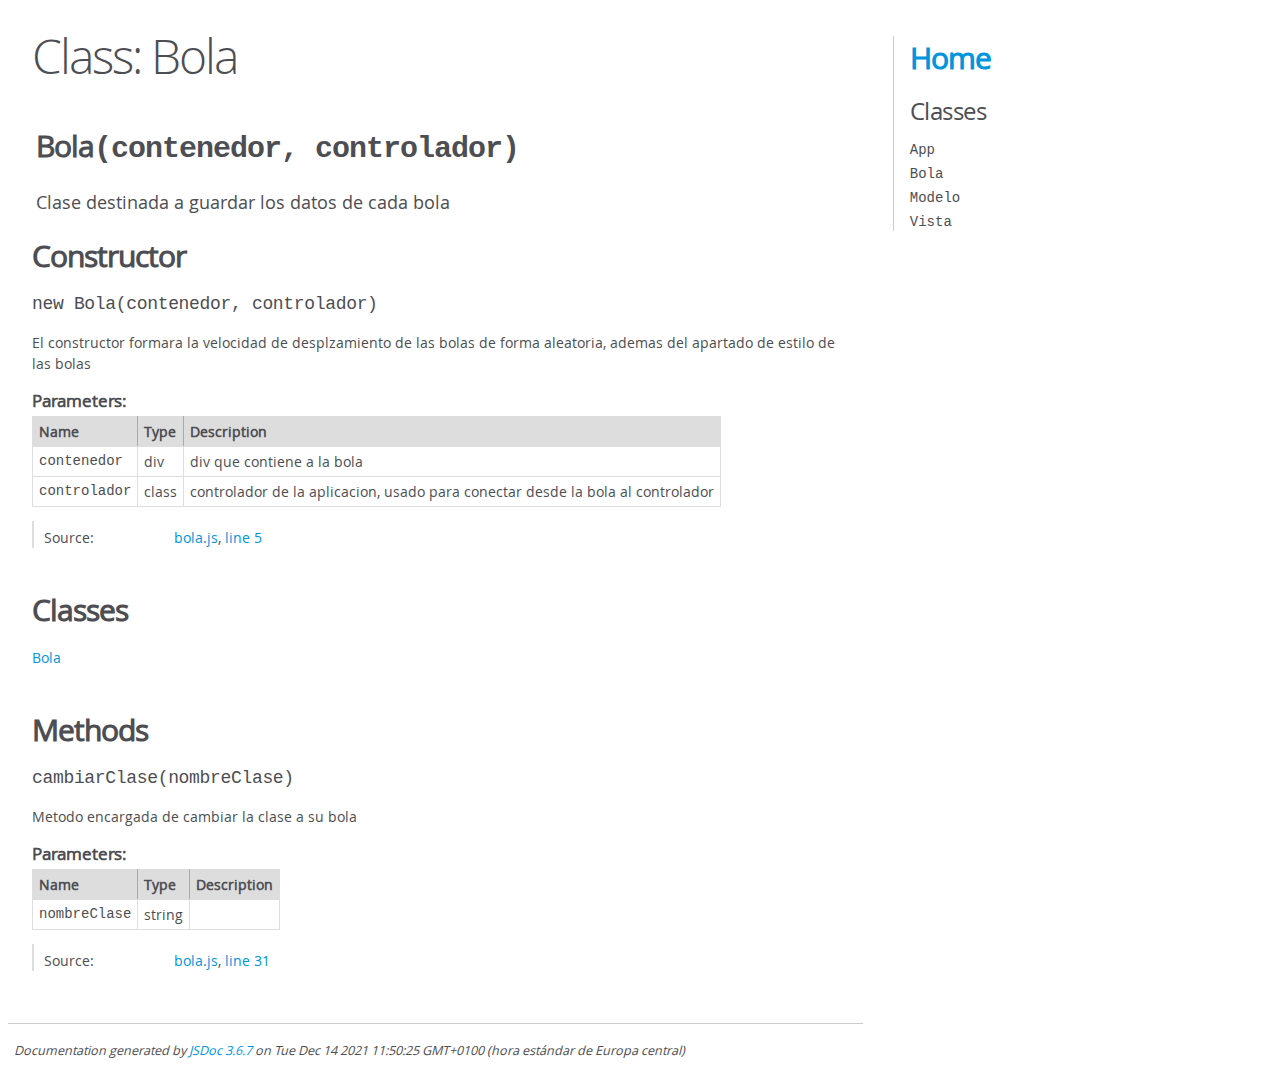
<file: documentacion/js/Bola.html>
<!DOCTYPE html>
<html lang="en">
<head>
    <meta charset="utf-8">
    <title>JSDoc: Class: Bola</title>

    <script src="scripts/prettify/prettify.js"> </script>
    <script src="scripts/prettify/lang-css.js"> </script>
    <!--[if lt IE 9]>
      <script src="//html5shiv.googlecode.com/svn/trunk/html5.js"></script>
    <![endif]-->
    <link type="text/css" rel="stylesheet" href="styles/prettify-tomorrow.css">
    <link type="text/css" rel="stylesheet" href="styles/jsdoc-default.css">
</head>

<body>

<div id="main">

    <h1 class="page-title">Class: Bola</h1>

    




<section>

<header>
    
        <h2><span class="attribs"><span class="type-signature"></span></span>Bola<span class="signature">(contenedor, controlador)</span><span class="type-signature"></span></h2>
        
            <div class="class-description">Clase destinada a guardar los datos de cada bola</div>
        
    
</header>

<article>
    <div class="container-overview">
    
        

    
    <h2>Constructor</h2>
    

    
    <h4 class="name" id="Bola"><span class="type-signature"></span>new Bola<span class="signature">(contenedor, controlador)</span><span class="type-signature"></span></h4>
    

    



<div class="description">
    El constructor formara la velocidad de desplzamiento de las bolas de forma aleatoria, ademas del apartado de estilo de las bolas
</div>









    <h5>Parameters:</h5>
    

<table class="params">
    <thead>
    <tr>
        
        <th>Name</th>
        

        <th>Type</th>

        

        

        <th class="last">Description</th>
    </tr>
    </thead>

    <tbody>
    

        <tr>
            
                <td class="name"><code>contenedor</code></td>
            

            <td class="type">
            
                
<span class="param-type">div</span>


            
            </td>

            

            

            <td class="description last">div que contiene a la bola</td>
        </tr>

    

        <tr>
            
                <td class="name"><code>controlador</code></td>
            

            <td class="type">
            
                
<span class="param-type">class</span>


            
            </td>

            

            

            <td class="description last">controlador de la aplicacion, usado para conectar desde la bola al controlador</td>
        </tr>

    
    </tbody>
</table>






<dl class="details">

    

    

    

    

    

    

    

    

    

    

    

    

    
    <dt class="tag-source">Source:</dt>
    <dd class="tag-source"><ul class="dummy"><li>
        <a href="bola.js.html">bola.js</a>, <a href="bola.js.html#line5">line 5</a>
    </li></ul></dd>
    

    

    

    
</dl>




















    
    </div>

    

    

    
        <h3 class="subsection-title">Classes</h3>

        <dl>
            <dt><a href="Bola.html">Bola</a></dt>
            <dd></dd>
        </dl>
    

    

    

    

    

    
        <h3 class="subsection-title">Methods</h3>

        
            

    

    
    <h4 class="name" id="cambiarClase"><span class="type-signature"></span>cambiarClase<span class="signature">(nombreClase)</span><span class="type-signature"></span></h4>
    

    



<div class="description">
    Metodo encargada de cambiar la clase a su bola
</div>









    <h5>Parameters:</h5>
    

<table class="params">
    <thead>
    <tr>
        
        <th>Name</th>
        

        <th>Type</th>

        

        

        <th class="last">Description</th>
    </tr>
    </thead>

    <tbody>
    

        <tr>
            
                <td class="name"><code>nombreClase</code></td>
            

            <td class="type">
            
                
<span class="param-type">string</span>


            
            </td>

            

            

            <td class="description last"></td>
        </tr>

    
    </tbody>
</table>






<dl class="details">

    

    

    

    

    

    

    

    

    

    

    

    

    
    <dt class="tag-source">Source:</dt>
    <dd class="tag-source"><ul class="dummy"><li>
        <a href="bola.js.html">bola.js</a>, <a href="bola.js.html#line31">line 31</a>
    </li></ul></dd>
    

    

    

    
</dl>




















        
    

    

    
</article>

</section>




</div>

<nav>
    <h2><a href="index.html">Home</a></h2><h3>Classes</h3><ul><li><a href="App.html">App</a></li><li><a href="Bola.html">Bola</a></li><li><a href="Modelo.html">Modelo</a></li><li><a href="Vista.html">Vista</a></li></ul>
</nav>

<br class="clear">

<footer>
    Documentation generated by <a href="https://github.com/jsdoc/jsdoc">JSDoc 3.6.7</a> on Tue Dec 14 2021 11:50:25 GMT+0100 (hora estándar de Europa central)
</footer>

<script> prettyPrint(); </script>
<script src="scripts/linenumber.js"> </script>
</body>
</html>
</file>
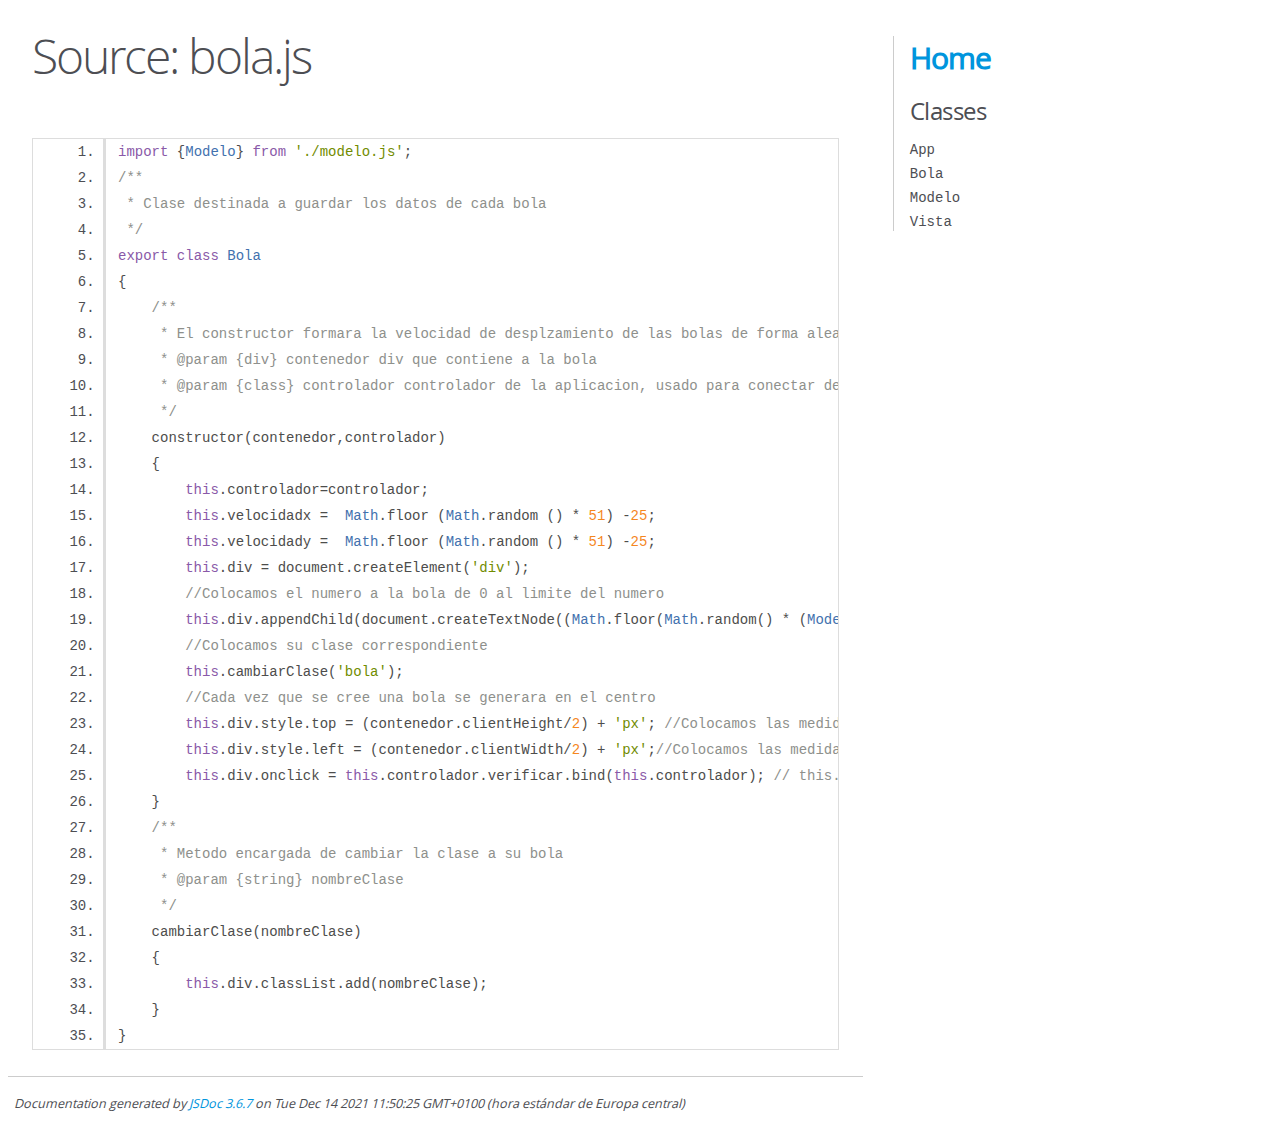
<file: documentacion/js/bola.js.html>
<!DOCTYPE html>
<html lang="en">
<head>
    <meta charset="utf-8">
    <title>JSDoc: Source: bola.js</title>

    <script src="scripts/prettify/prettify.js"> </script>
    <script src="scripts/prettify/lang-css.js"> </script>
    <!--[if lt IE 9]>
      <script src="//html5shiv.googlecode.com/svn/trunk/html5.js"></script>
    <![endif]-->
    <link type="text/css" rel="stylesheet" href="styles/prettify-tomorrow.css">
    <link type="text/css" rel="stylesheet" href="styles/jsdoc-default.css">
</head>

<body>

<div id="main">

    <h1 class="page-title">Source: bola.js</h1>

    



    
    <section>
        <article>
            <pre class="prettyprint source linenums"><code>import {Modelo} from './modelo.js';
/**
 * Clase destinada a guardar los datos de cada bola
 */
export class Bola
{
    /**
     * El constructor formara la velocidad de desplzamiento de las bolas de forma aleatoria, ademas del apartado de estilo de las bolas
     * @param {div} contenedor div que contiene a la bola
     * @param {class} controlador controlador de la aplicacion, usado para conectar desde la bola al controlador
     */
    constructor(contenedor,controlador)
    {
        this.controlador=controlador;
        this.velocidadx =  Math.floor (Math.random () * 51) -25;
        this.velocidady =  Math.floor (Math.random () * 51) -25;
        this.div = document.createElement('div');
        //Colocamos el numero a la bola de 0 al limite del numero
        this.div.appendChild(document.createTextNode((Math.floor(Math.random() * (Modelo.limiteNumero - 2)) + 2)));
        //Colocamos su clase correspondiente
        this.cambiarClase('bola');
        //Cada vez que se cree una bola se generara en el centro
        this.div.style.top = (contenedor.clientHeight/2) + 'px'; //Colocamos las medidas por defecto de los div en top
        this.div.style.left = (contenedor.clientWidth/2) + 'px';//Colocamos las medidas por defecto de los div en left
        this.div.onclick = this.controlador.verificar.bind(this.controlador); // this.pulsar.bind(this)
    }
    /**
     * Metodo encargada de cambiar la clase a su bola
     * @param {string} nombreClase 
     */
    cambiarClase(nombreClase)
    {
        this.div.classList.add(nombreClase);
    }
}
</code></pre>
        </article>
    </section>




</div>

<nav>
    <h2><a href="index.html">Home</a></h2><h3>Classes</h3><ul><li><a href="App.html">App</a></li><li><a href="Bola.html">Bola</a></li><li><a href="Modelo.html">Modelo</a></li><li><a href="Vista.html">Vista</a></li></ul>
</nav>

<br class="clear">

<footer>
    Documentation generated by <a href="https://github.com/jsdoc/jsdoc">JSDoc 3.6.7</a> on Tue Dec 14 2021 11:50:25 GMT+0100 (hora estándar de Europa central)
</footer>

<script> prettyPrint(); </script>
<script src="scripts/linenumber.js"> </script>
</body>
</html>
</file>
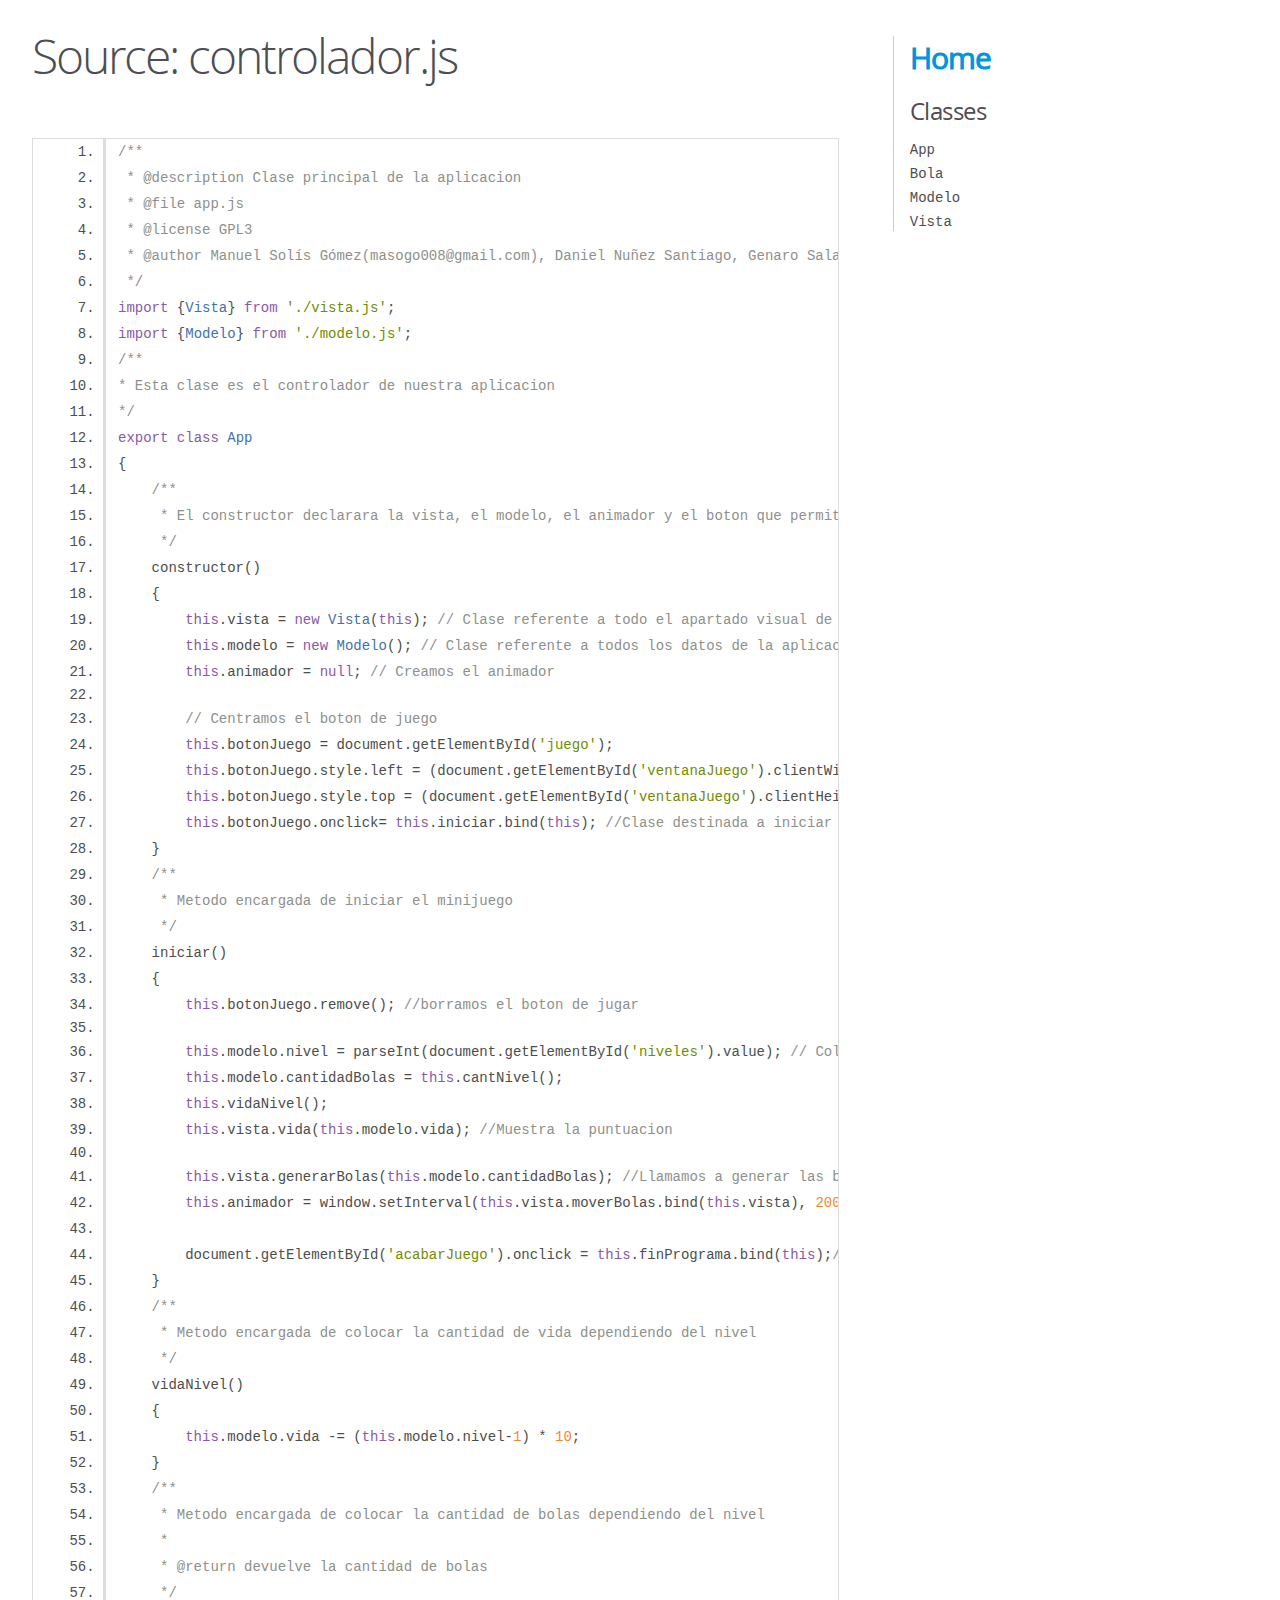
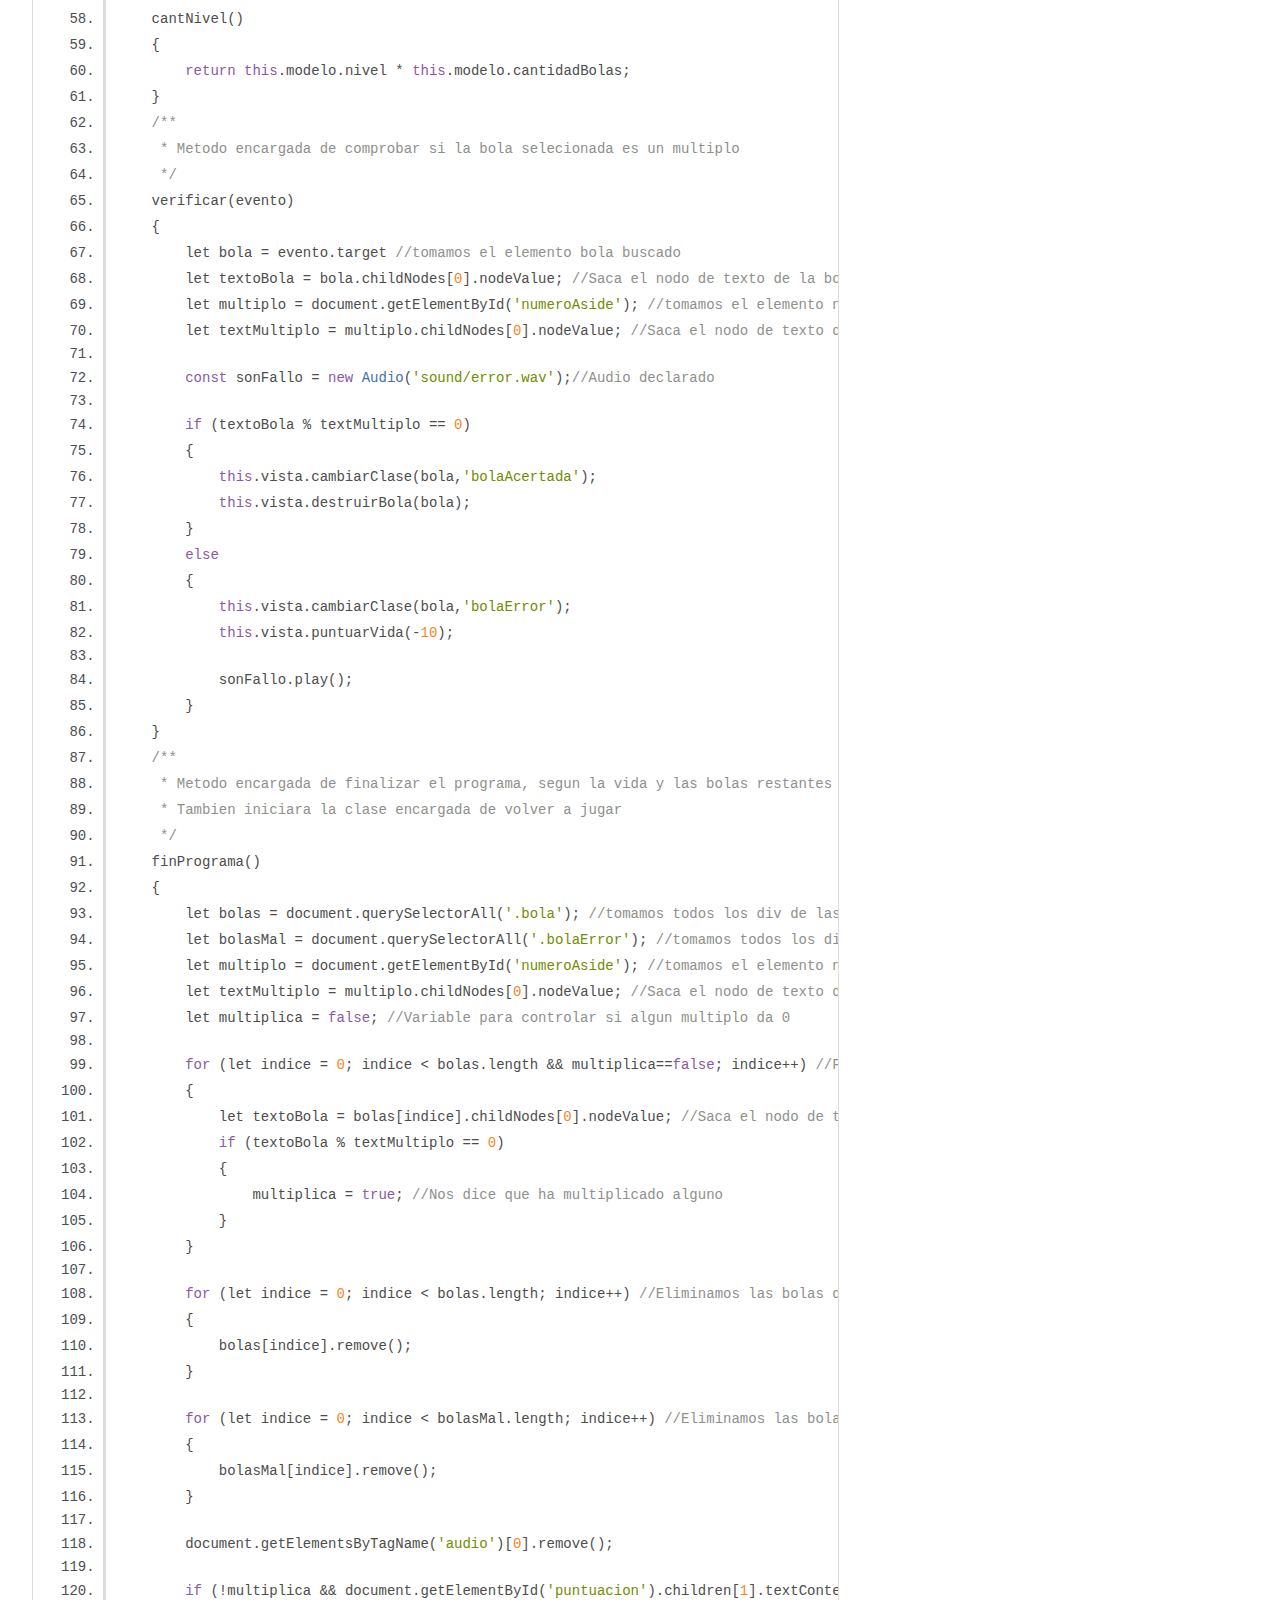
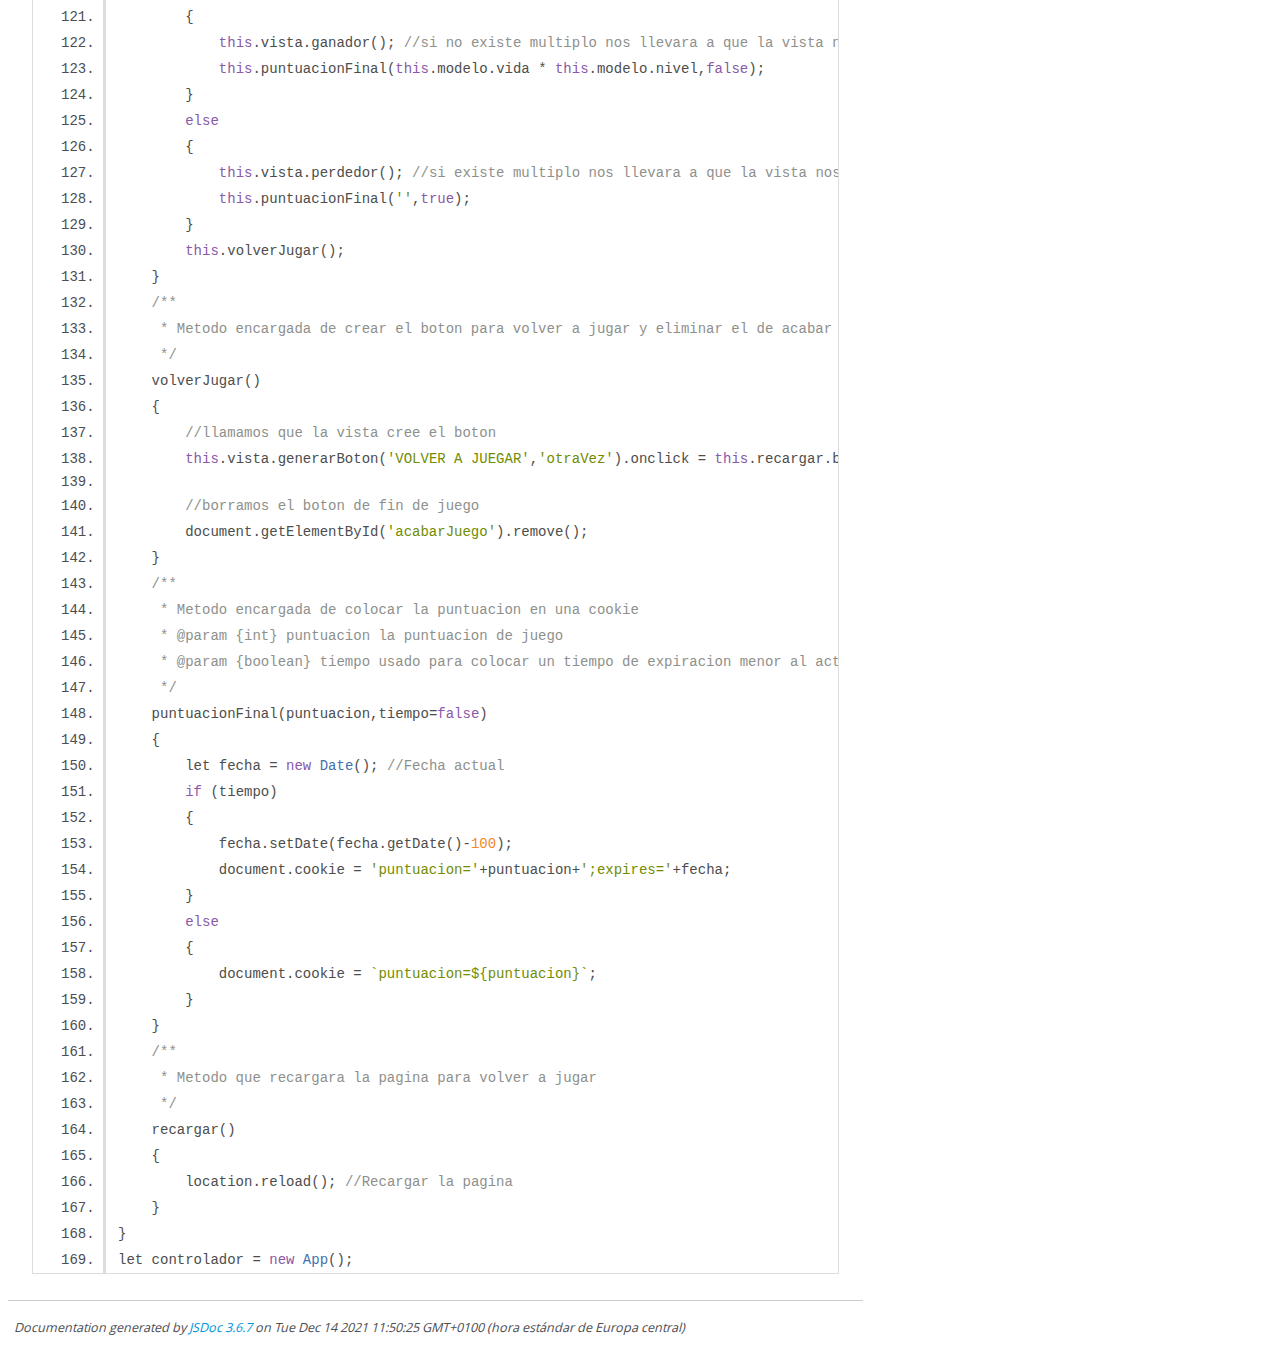
<file: documentacion/js/controlador.js.html>
<!DOCTYPE html>
<html lang="en">
<head>
    <meta charset="utf-8">
    <title>JSDoc: Source: controlador.js</title>

    <script src="scripts/prettify/prettify.js"> </script>
    <script src="scripts/prettify/lang-css.js"> </script>
    <!--[if lt IE 9]>
      <script src="//html5shiv.googlecode.com/svn/trunk/html5.js"></script>
    <![endif]-->
    <link type="text/css" rel="stylesheet" href="styles/prettify-tomorrow.css">
    <link type="text/css" rel="stylesheet" href="styles/jsdoc-default.css">
</head>

<body>

<div id="main">

    <h1 class="page-title">Source: controlador.js</h1>

    



    
    <section>
        <article>
            <pre class="prettyprint source linenums"><code>/**
 * @description Clase principal de la aplicacion
 * @file app.js
 * @license GPL3 
 * @author Manuel Solís Gómez(masogo008@gmail.com), Daniel Nuñez Santiago, Genaro Salas Galindo y Julio Ramos Gago
 */
import {Vista} from './vista.js';
import {Modelo} from './modelo.js';
/**
* Esta clase es el controlador de nuestra aplicacion 
*/
export class App
{
    /**
     * El constructor declarara la vista, el modelo, el animador y el boton que permitira iniciar el juego
     */
    constructor()
    {
        this.vista = new Vista(this); // Clase referente a todo el apartado visual de la aplicacion
        this.modelo = new Modelo(); // Clase referente a todos los datos de la aplicacion
        this.animador = null; // Creamos el animador

        // Centramos el boton de juego
        this.botonJuego = document.getElementById('juego');
        this.botonJuego.style.left = (document.getElementById('ventanaJuego').clientWidth/2 - this.botonJuego.clientWidth/2)+'px';
        this.botonJuego.style.top = (document.getElementById('ventanaJuego').clientHeight/2 - this.botonJuego.clientHeight/2)+'px';
        this.botonJuego.onclick= this.iniciar.bind(this); //Clase destinada a iniciar el juego
    }
    /**
     * Metodo encargada de iniciar el minijuego
     */
    iniciar()
    {
        this.botonJuego.remove(); //borramos el boton de jugar

        this.modelo.nivel = parseInt(document.getElementById('niveles').value); // Colocamos el nivel en el modelo
        this.modelo.cantidadBolas = this.cantNivel();
        this.vidaNivel();
        this.vista.vida(this.modelo.vida); //Muestra la puntuacion

        this.vista.generarBolas(this.modelo.cantidadBolas); //Llamamos a generar las bolas, podriamos llamarlo si clica algun boton
        this.animador = window.setInterval(this.vista.moverBolas.bind(this.vista), 200); // nuestra animador llamara cada cierto intervalo de tiempo a la funcion de movimiento, el animador pertenece al controlador y verlas moviendose a la vista
        
        document.getElementById('acabarJuego').onclick = this.finPrograma.bind(this);//Colocamos el evento que llama al metodo de fin de programa;
    }
    /**
     * Metodo encargada de colocar la cantidad de vida dependiendo del nivel
     */
    vidaNivel()
    {
        this.modelo.vida -= (this.modelo.nivel-1) * 10;
    }
    /**
     * Metodo encargada de colocar la cantidad de bolas dependiendo del nivel
     * 
     * @return devuelve la cantidad de bolas
     */
    cantNivel()
    {
        return this.modelo.nivel * this.modelo.cantidadBolas;
    }
    /**
     * Metodo encargada de comprobar si la bola selecionada es un multiplo
     */
    verificar(evento)
    {
        let bola = evento.target //tomamos el elemento bola buscado
        let textoBola = bola.childNodes[0].nodeValue; //Saca el nodo de texto de la bola, es decir el numero a coparar si el multiplo
        let multiplo = document.getElementById('numeroAside'); //tomamos el elemento numeroAside que tiene el multiplo
        let textMultiplo = multiplo.childNodes[0].nodeValue; //Saca el nodo de texto de multiplo

        const sonFallo = new Audio('sound/error.wav');//Audio declarado

        if (textoBola % textMultiplo == 0)
        {
            this.vista.cambiarClase(bola,'bolaAcertada');
            this.vista.destruirBola(bola);
        }
        else
        {
            this.vista.cambiarClase(bola,'bolaError');
            this.vista.puntuarVida(-10);

            sonFallo.play();
        }
    }
    /**
     * Metodo encargada de finalizar el programa, segun la vida y las bolas restantes sacara la puntuacion.
     * Tambien iniciara la clase encargada de volver a jugar
     */
    finPrograma()
    {
        let bolas = document.querySelectorAll('.bola'); //tomamos todos los div de las bolas
        let bolasMal = document.querySelectorAll('.bolaError'); //tomamos todos los div de las bolas que ya han dado error
        let multiplo = document.getElementById('numeroAside'); //tomamos el elemento numeroAside que tiene el multiplo
        let textMultiplo = multiplo.childNodes[0].nodeValue; //Saca el nodo de texto de multiplo
        let multiplica = false; //Variable para controlar si algun multiplo da 0

        for (let indice = 0; indice &lt; bolas.length &amp;&amp; multiplica==false; indice++) //For para pasar por cada una de las div de las bolas y mientras no hay multiplicacion con resto 0
        {
            let textoBola = bolas[indice].childNodes[0].nodeValue; //Saca el nodo de texto de la bola, es decir el numero a coparar si el multiplo
            if (textoBola % textMultiplo == 0) 
            {
                multiplica = true; //Nos dice que ha multiplicado alguno
            }
        }

        for (let indice = 0; indice &lt; bolas.length; indice++) //Eliminamos las bolas que no han sido probadas
        {
            bolas[indice].remove();
        }

        for (let indice = 0; indice &lt; bolasMal.length; indice++) //Eliminamos las bolas de error
        {
            bolasMal[indice].remove();
        }

        document.getElementsByTagName('audio')[0].remove();

        if (!multiplica &amp;&amp; document.getElementById('puntuacion').children[1].textContent > 0)
        {
            this.vista.ganador(); //si no existe multiplo nos llevara a que la vista nos enseñe que ganamos
            this.puntuacionFinal(this.modelo.vida * this.modelo.nivel,false);
        }
        else
        {
            this.vista.perdedor(); //si existe multiplo nos llevara a que la vista nos enseñe que hemos perdido
            this.puntuacionFinal('',true);
        }
        this.volverJugar();
    }
    /**
     * Metodo encargada de crear el boton para volver a jugar y eliminar el de acabar juego
     */
    volverJugar()
    {
        //llamamos que la vista cree el boton
        this.vista.generarBoton('VOLVER A JUEGAR','otraVez').onclick = this.recargar.bind(this);

        //borramos el boton de fin de juego
        document.getElementById('acabarJuego').remove();
    }
    /**
     * Metodo encargada de colocar la puntuacion en una cookie
     * @param {int} puntuacion la puntuacion de juego
     * @param {boolean} tiempo usado para colocar un tiempo de expiracion menor al actual
     */
    puntuacionFinal(puntuacion,tiempo=false)
    {
        let fecha = new Date(); //Fecha actual
        if (tiempo) 
        {
            fecha.setDate(fecha.getDate()-100);
            document.cookie = 'puntuacion='+puntuacion+';expires='+fecha;
        } 
        else 
        {
            document.cookie = `puntuacion=${puntuacion}`;
        }
    }
    /**
     * Metodo que recargara la pagina para volver a jugar
     */
    recargar()
    {
        location.reload(); //Recargar la pagina
    }
}
let controlador = new App();
</code></pre>
        </article>
    </section>




</div>

<nav>
    <h2><a href="index.html">Home</a></h2><h3>Classes</h3><ul><li><a href="App.html">App</a></li><li><a href="Bola.html">Bola</a></li><li><a href="Modelo.html">Modelo</a></li><li><a href="Vista.html">Vista</a></li></ul>
</nav>

<br class="clear">

<footer>
    Documentation generated by <a href="https://github.com/jsdoc/jsdoc">JSDoc 3.6.7</a> on Tue Dec 14 2021 11:50:25 GMT+0100 (hora estándar de Europa central)
</footer>

<script> prettyPrint(); </script>
<script src="scripts/linenumber.js"> </script>
</body>
</html>
</file>
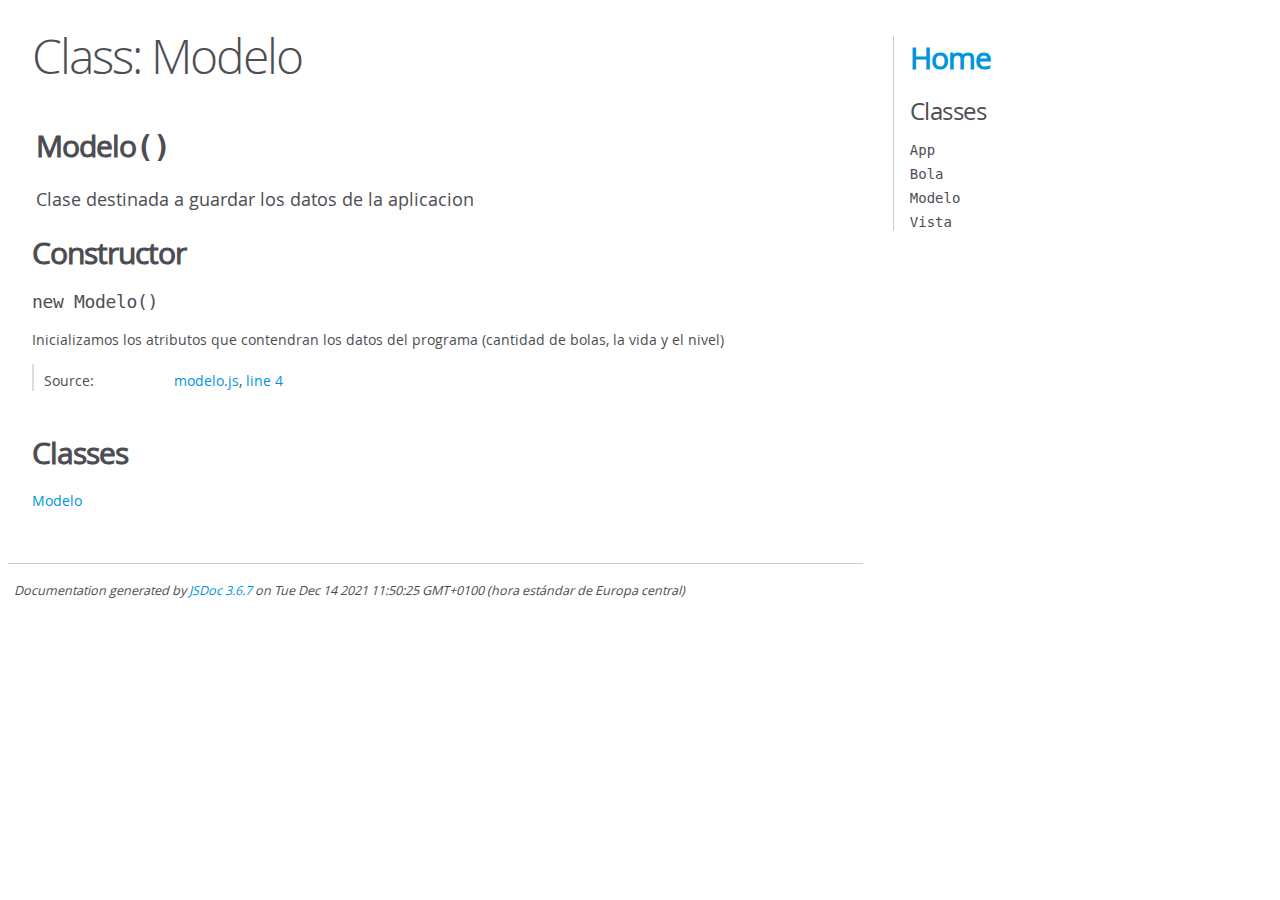
<file: documentacion/js/Modelo.html>
<!DOCTYPE html>
<html lang="en">
<head>
    <meta charset="utf-8">
    <title>JSDoc: Class: Modelo</title>

    <script src="scripts/prettify/prettify.js"> </script>
    <script src="scripts/prettify/lang-css.js"> </script>
    <!--[if lt IE 9]>
      <script src="//html5shiv.googlecode.com/svn/trunk/html5.js"></script>
    <![endif]-->
    <link type="text/css" rel="stylesheet" href="styles/prettify-tomorrow.css">
    <link type="text/css" rel="stylesheet" href="styles/jsdoc-default.css">
</head>

<body>

<div id="main">

    <h1 class="page-title">Class: Modelo</h1>

    




<section>

<header>
    
        <h2><span class="attribs"><span class="type-signature"></span></span>Modelo<span class="signature">()</span><span class="type-signature"></span></h2>
        
            <div class="class-description">Clase destinada a guardar los datos de la aplicacion</div>
        
    
</header>

<article>
    <div class="container-overview">
    
        

    
    <h2>Constructor</h2>
    

    
    <h4 class="name" id="Modelo"><span class="type-signature"></span>new Modelo<span class="signature">()</span><span class="type-signature"></span></h4>
    

    



<div class="description">
    Inicializamos los atributos que contendran los datos del programa (cantidad de bolas, la vida y el nivel)
</div>













<dl class="details">

    

    

    

    

    

    

    

    

    

    

    

    

    
    <dt class="tag-source">Source:</dt>
    <dd class="tag-source"><ul class="dummy"><li>
        <a href="modelo.js.html">modelo.js</a>, <a href="modelo.js.html#line4">line 4</a>
    </li></ul></dd>
    

    

    

    
</dl>




















    
    </div>

    

    

    
        <h3 class="subsection-title">Classes</h3>

        <dl>
            <dt><a href="Modelo.html">Modelo</a></dt>
            <dd></dd>
        </dl>
    

    

    

    

    

    

    

    
</article>

</section>




</div>

<nav>
    <h2><a href="index.html">Home</a></h2><h3>Classes</h3><ul><li><a href="App.html">App</a></li><li><a href="Bola.html">Bola</a></li><li><a href="Modelo.html">Modelo</a></li><li><a href="Vista.html">Vista</a></li></ul>
</nav>

<br class="clear">

<footer>
    Documentation generated by <a href="https://github.com/jsdoc/jsdoc">JSDoc 3.6.7</a> on Tue Dec 14 2021 11:50:25 GMT+0100 (hora estándar de Europa central)
</footer>

<script> prettyPrint(); </script>
<script src="scripts/linenumber.js"> </script>
</body>
</html>
</file>
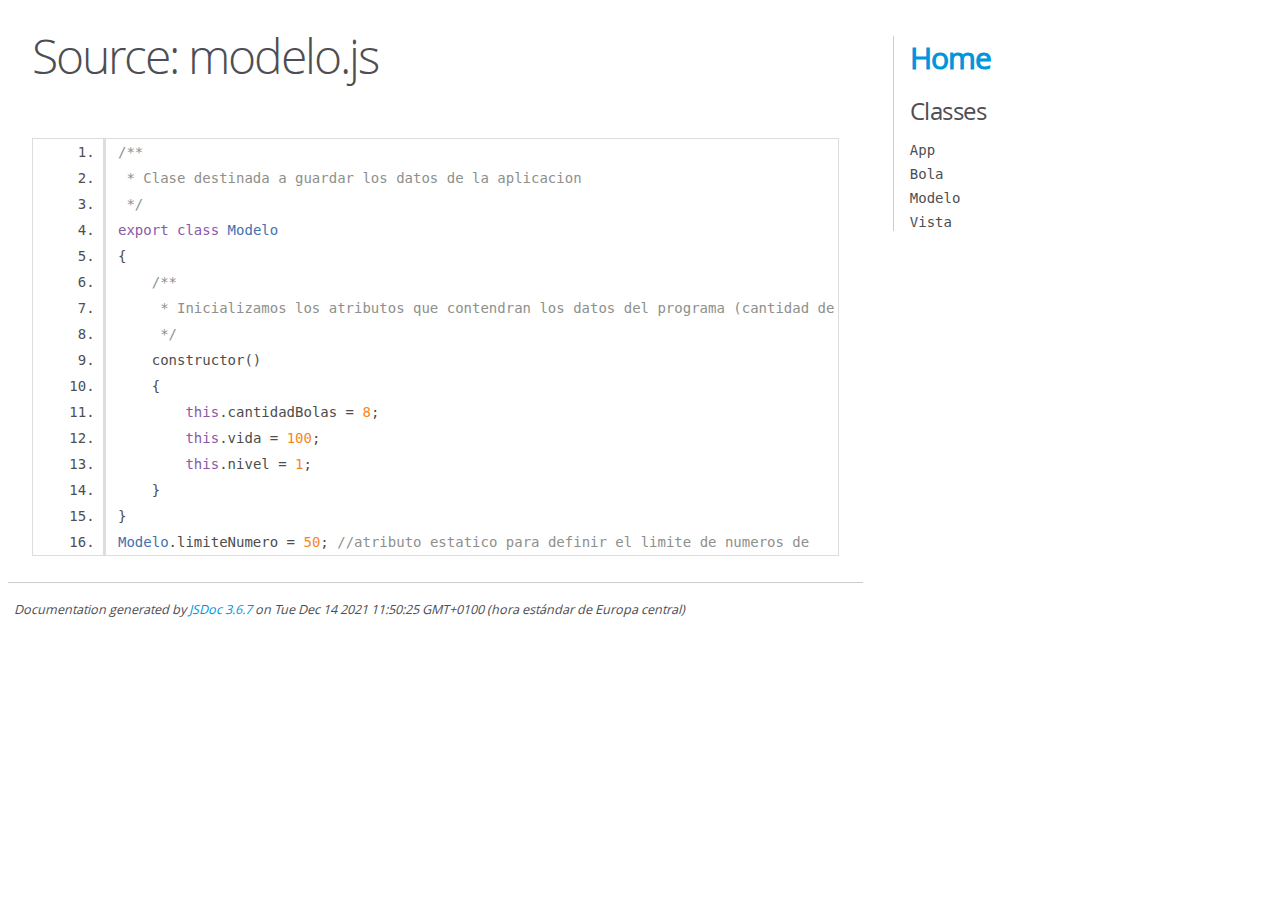
<file: documentacion/js/modelo.js.html>
<!DOCTYPE html>
<html lang="en">
<head>
    <meta charset="utf-8">
    <title>JSDoc: Source: modelo.js</title>

    <script src="scripts/prettify/prettify.js"> </script>
    <script src="scripts/prettify/lang-css.js"> </script>
    <!--[if lt IE 9]>
      <script src="//html5shiv.googlecode.com/svn/trunk/html5.js"></script>
    <![endif]-->
    <link type="text/css" rel="stylesheet" href="styles/prettify-tomorrow.css">
    <link type="text/css" rel="stylesheet" href="styles/jsdoc-default.css">
</head>

<body>

<div id="main">

    <h1 class="page-title">Source: modelo.js</h1>

    



    
    <section>
        <article>
            <pre class="prettyprint source linenums"><code>/**
 * Clase destinada a guardar los datos de la aplicacion
 */
export class Modelo
{
    /**
     * Inicializamos los atributos que contendran los datos del programa (cantidad de bolas, la vida y el nivel)
     */
    constructor()
    {
        this.cantidadBolas = 8;
        this.vida = 100;
        this.nivel = 1;
    }
}
Modelo.limiteNumero = 50; //atributo estatico para definir el limite de numeros de 
</code></pre>
        </article>
    </section>




</div>

<nav>
    <h2><a href="index.html">Home</a></h2><h3>Classes</h3><ul><li><a href="App.html">App</a></li><li><a href="Bola.html">Bola</a></li><li><a href="Modelo.html">Modelo</a></li><li><a href="Vista.html">Vista</a></li></ul>
</nav>

<br class="clear">

<footer>
    Documentation generated by <a href="https://github.com/jsdoc/jsdoc">JSDoc 3.6.7</a> on Tue Dec 14 2021 11:50:25 GMT+0100 (hora estándar de Europa central)
</footer>

<script> prettyPrint(); </script>
<script src="scripts/linenumber.js"> </script>
</body>
</html>
</file>
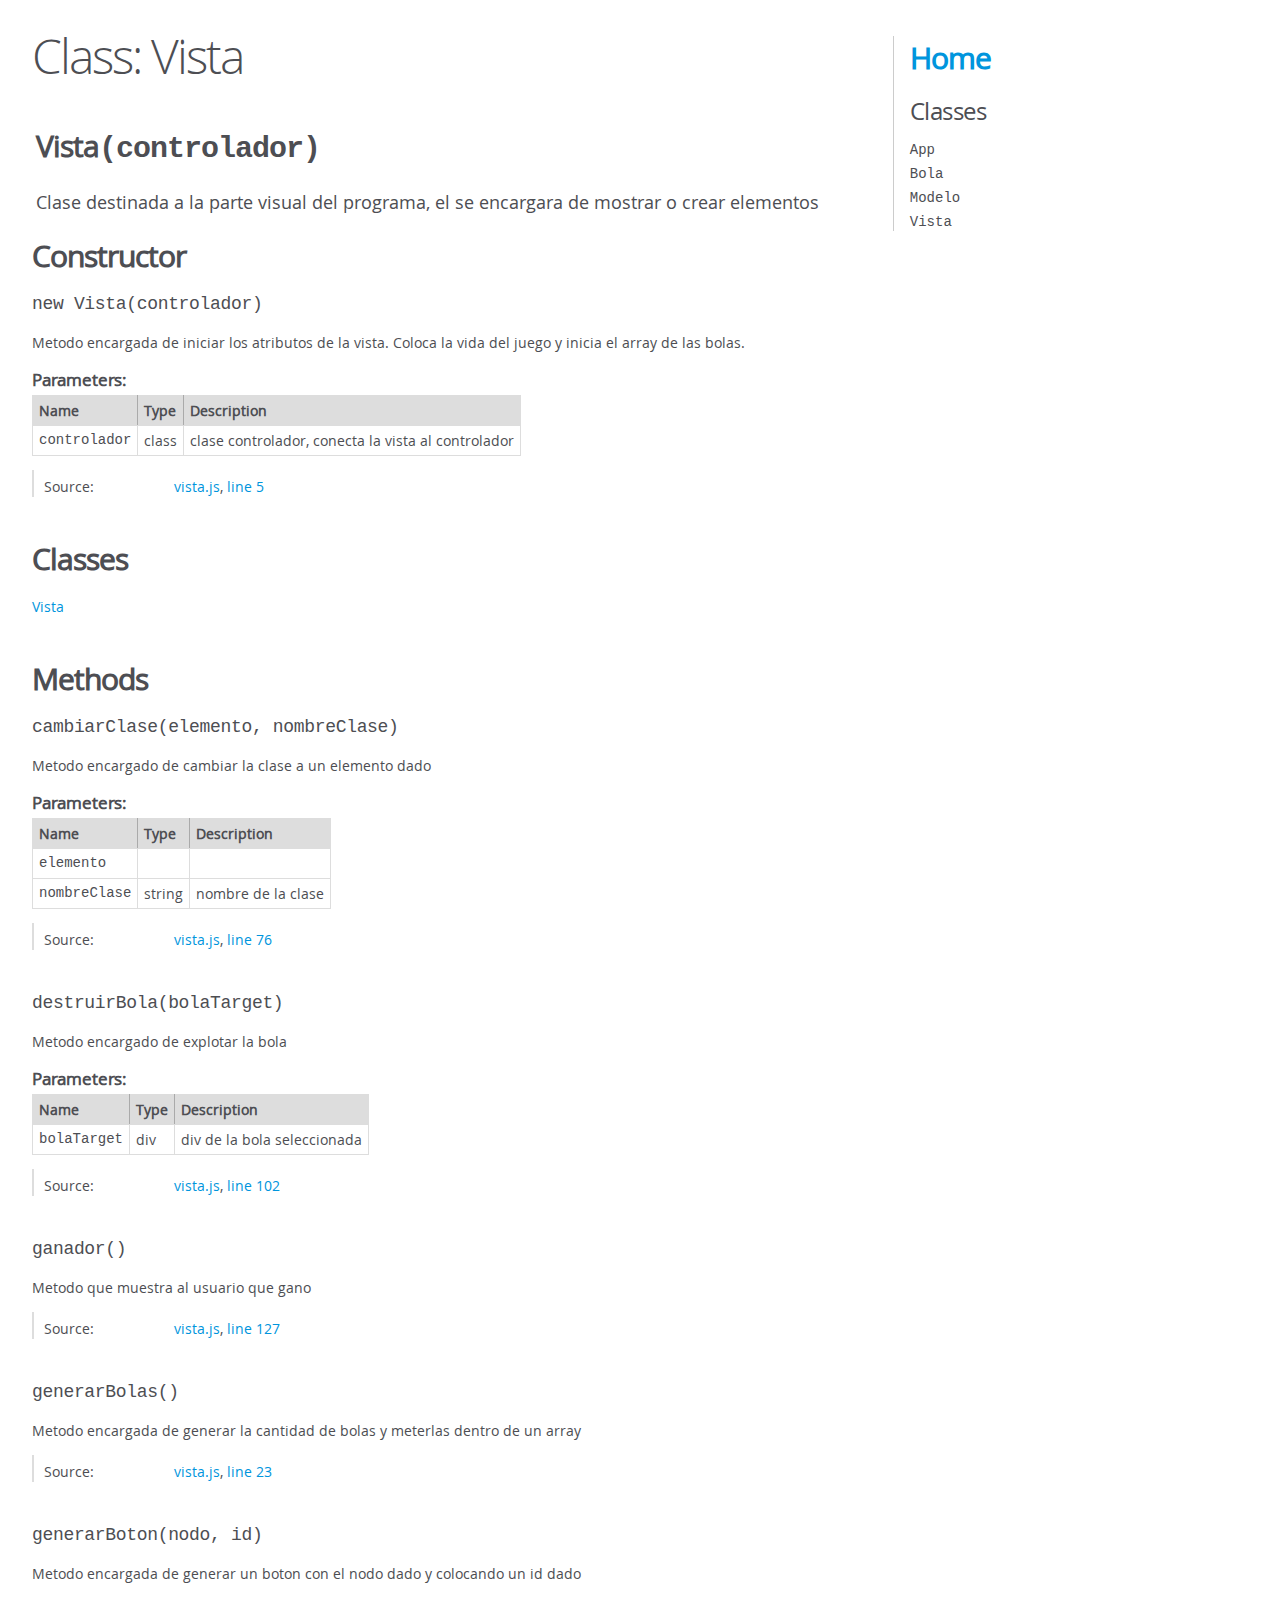
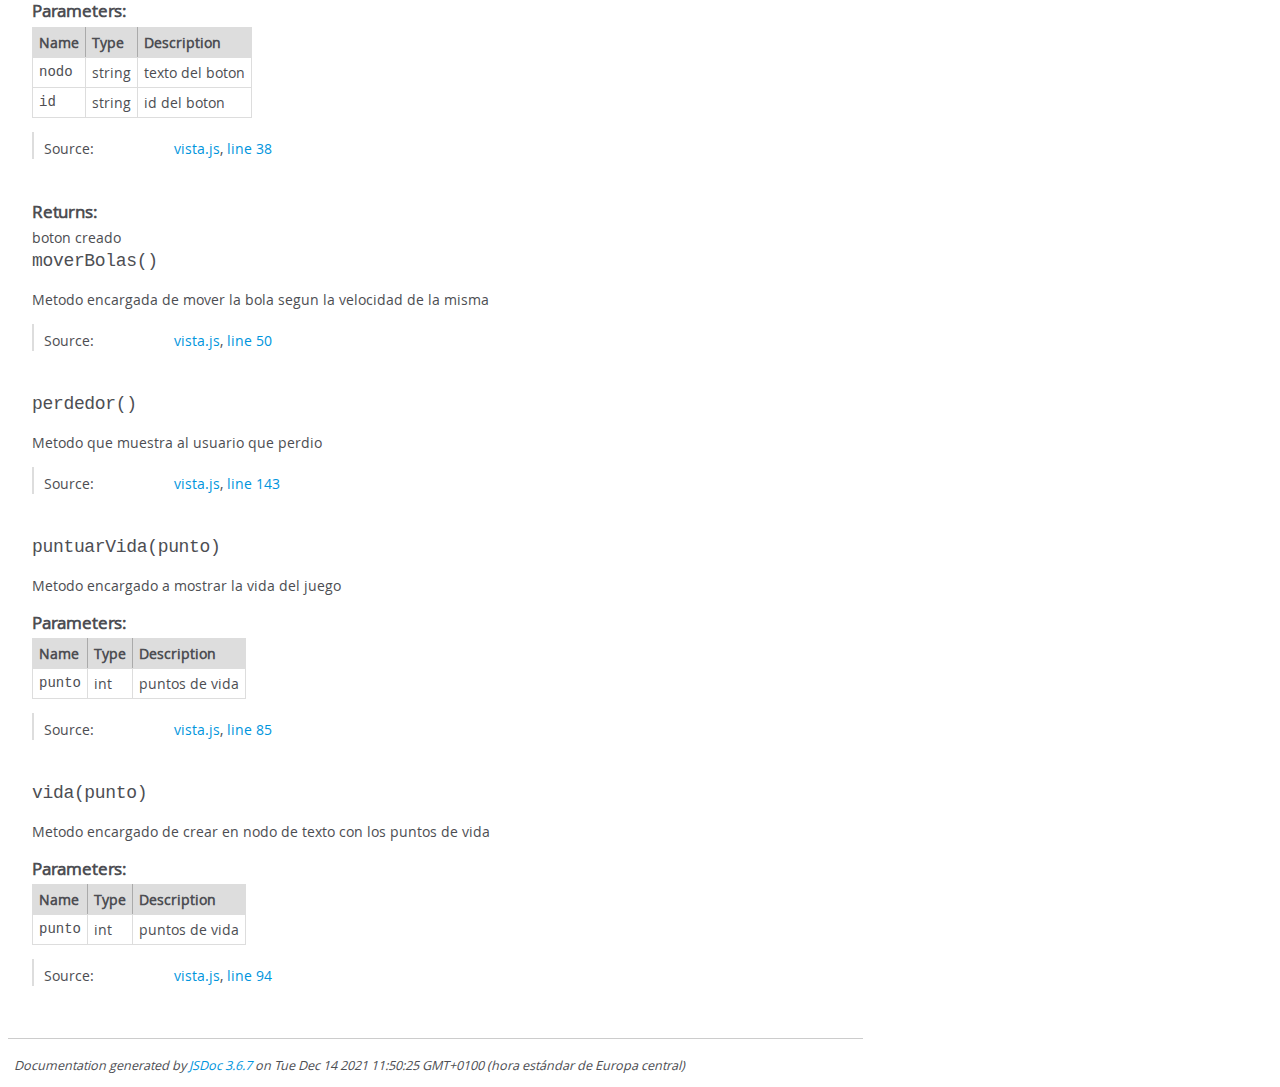
<file: documentacion/js/Vista.html>
<!DOCTYPE html>
<html lang="en">
<head>
    <meta charset="utf-8">
    <title>JSDoc: Class: Vista</title>

    <script src="scripts/prettify/prettify.js"> </script>
    <script src="scripts/prettify/lang-css.js"> </script>
    <!--[if lt IE 9]>
      <script src="//html5shiv.googlecode.com/svn/trunk/html5.js"></script>
    <![endif]-->
    <link type="text/css" rel="stylesheet" href="styles/prettify-tomorrow.css">
    <link type="text/css" rel="stylesheet" href="styles/jsdoc-default.css">
</head>

<body>

<div id="main">

    <h1 class="page-title">Class: Vista</h1>

    




<section>

<header>
    
        <h2><span class="attribs"><span class="type-signature"></span></span>Vista<span class="signature">(controlador)</span><span class="type-signature"></span></h2>
        
            <div class="class-description">Clase destinada a la parte visual del programa, el se encargara de mostrar o crear elementos</div>
        
    
</header>

<article>
    <div class="container-overview">
    
        

    
    <h2>Constructor</h2>
    

    
    <h4 class="name" id="Vista"><span class="type-signature"></span>new Vista<span class="signature">(controlador)</span><span class="type-signature"></span></h4>
    

    



<div class="description">
    Metodo encargada de iniciar los atributos de la vista. Coloca la vida del juego y inicia el array de las bolas.
</div>









    <h5>Parameters:</h5>
    

<table class="params">
    <thead>
    <tr>
        
        <th>Name</th>
        

        <th>Type</th>

        

        

        <th class="last">Description</th>
    </tr>
    </thead>

    <tbody>
    

        <tr>
            
                <td class="name"><code>controlador</code></td>
            

            <td class="type">
            
                
<span class="param-type">class</span>


            
            </td>

            

            

            <td class="description last">clase controlador, conecta la vista al controlador</td>
        </tr>

    
    </tbody>
</table>






<dl class="details">

    

    

    

    

    

    

    

    

    

    

    

    

    
    <dt class="tag-source">Source:</dt>
    <dd class="tag-source"><ul class="dummy"><li>
        <a href="vista.js.html">vista.js</a>, <a href="vista.js.html#line5">line 5</a>
    </li></ul></dd>
    

    

    

    
</dl>




















    
    </div>

    

    

    
        <h3 class="subsection-title">Classes</h3>

        <dl>
            <dt><a href="Vista.html">Vista</a></dt>
            <dd></dd>
        </dl>
    

    

    

    

    

    
        <h3 class="subsection-title">Methods</h3>

        
            

    

    
    <h4 class="name" id="cambiarClase"><span class="type-signature"></span>cambiarClase<span class="signature">(elemento, nombreClase)</span><span class="type-signature"></span></h4>
    

    



<div class="description">
    Metodo encargado de cambiar la clase a un elemento dado
</div>









    <h5>Parameters:</h5>
    

<table class="params">
    <thead>
    <tr>
        
        <th>Name</th>
        

        <th>Type</th>

        

        

        <th class="last">Description</th>
    </tr>
    </thead>

    <tbody>
    

        <tr>
            
                <td class="name"><code>elemento</code></td>
            

            <td class="type">
            
            </td>

            

            

            <td class="description last"></td>
        </tr>

    

        <tr>
            
                <td class="name"><code>nombreClase</code></td>
            

            <td class="type">
            
                
<span class="param-type">string</span>


            
            </td>

            

            

            <td class="description last">nombre de la clase</td>
        </tr>

    
    </tbody>
</table>






<dl class="details">

    

    

    

    

    

    

    

    

    

    

    

    

    
    <dt class="tag-source">Source:</dt>
    <dd class="tag-source"><ul class="dummy"><li>
        <a href="vista.js.html">vista.js</a>, <a href="vista.js.html#line76">line 76</a>
    </li></ul></dd>
    

    

    

    
</dl>




















        
            

    

    
    <h4 class="name" id="destruirBola"><span class="type-signature"></span>destruirBola<span class="signature">(bolaTarget)</span><span class="type-signature"></span></h4>
    

    



<div class="description">
    Metodo encargado de explotar la bola
</div>









    <h5>Parameters:</h5>
    

<table class="params">
    <thead>
    <tr>
        
        <th>Name</th>
        

        <th>Type</th>

        

        

        <th class="last">Description</th>
    </tr>
    </thead>

    <tbody>
    

        <tr>
            
                <td class="name"><code>bolaTarget</code></td>
            

            <td class="type">
            
                
<span class="param-type">div</span>


            
            </td>

            

            

            <td class="description last">div de la bola seleccionada</td>
        </tr>

    
    </tbody>
</table>






<dl class="details">

    

    

    

    

    

    

    

    

    

    

    

    

    
    <dt class="tag-source">Source:</dt>
    <dd class="tag-source"><ul class="dummy"><li>
        <a href="vista.js.html">vista.js</a>, <a href="vista.js.html#line102">line 102</a>
    </li></ul></dd>
    

    

    

    
</dl>




















        
            

    

    
    <h4 class="name" id="ganador"><span class="type-signature"></span>ganador<span class="signature">()</span><span class="type-signature"></span></h4>
    

    



<div class="description">
    Metodo que muestra al usuario que gano
</div>













<dl class="details">

    

    

    

    

    

    

    

    

    

    

    

    

    
    <dt class="tag-source">Source:</dt>
    <dd class="tag-source"><ul class="dummy"><li>
        <a href="vista.js.html">vista.js</a>, <a href="vista.js.html#line127">line 127</a>
    </li></ul></dd>
    

    

    

    
</dl>




















        
            

    

    
    <h4 class="name" id="generarBolas"><span class="type-signature"></span>generarBolas<span class="signature">()</span><span class="type-signature"></span></h4>
    

    



<div class="description">
    Metodo encargada de generar la cantidad de bolas y meterlas dentro de un array
</div>













<dl class="details">

    

    

    

    

    

    

    

    

    

    

    

    

    
    <dt class="tag-source">Source:</dt>
    <dd class="tag-source"><ul class="dummy"><li>
        <a href="vista.js.html">vista.js</a>, <a href="vista.js.html#line23">line 23</a>
    </li></ul></dd>
    

    

    

    
</dl>




















        
            

    

    
    <h4 class="name" id="generarBoton"><span class="type-signature"></span>generarBoton<span class="signature">(nodo, id)</span><span class="type-signature"></span></h4>
    

    



<div class="description">
    Metodo encargada de generar un boton con el nodo dado y colocando un id dado
</div>









    <h5>Parameters:</h5>
    

<table class="params">
    <thead>
    <tr>
        
        <th>Name</th>
        

        <th>Type</th>

        

        

        <th class="last">Description</th>
    </tr>
    </thead>

    <tbody>
    

        <tr>
            
                <td class="name"><code>nodo</code></td>
            

            <td class="type">
            
                
<span class="param-type">string</span>


            
            </td>

            

            

            <td class="description last">texto del boton</td>
        </tr>

    

        <tr>
            
                <td class="name"><code>id</code></td>
            

            <td class="type">
            
                
<span class="param-type">string</span>


            
            </td>

            

            

            <td class="description last">id del boton</td>
        </tr>

    
    </tbody>
</table>






<dl class="details">

    

    

    

    

    

    

    

    

    

    

    

    

    
    <dt class="tag-source">Source:</dt>
    <dd class="tag-source"><ul class="dummy"><li>
        <a href="vista.js.html">vista.js</a>, <a href="vista.js.html#line38">line 38</a>
    </li></ul></dd>
    

    

    

    
</dl>















<h5>Returns:</h5>

        
<div class="param-desc">
    boton creado
</div>



    





        
            

    

    
    <h4 class="name" id="moverBolas"><span class="type-signature"></span>moverBolas<span class="signature">()</span><span class="type-signature"></span></h4>
    

    



<div class="description">
    Metodo encargada de mover la bola segun la velocidad de la misma
</div>













<dl class="details">

    

    

    

    

    

    

    

    

    

    

    

    

    
    <dt class="tag-source">Source:</dt>
    <dd class="tag-source"><ul class="dummy"><li>
        <a href="vista.js.html">vista.js</a>, <a href="vista.js.html#line50">line 50</a>
    </li></ul></dd>
    

    

    

    
</dl>




















        
            

    

    
    <h4 class="name" id="perdedor"><span class="type-signature"></span>perdedor<span class="signature">()</span><span class="type-signature"></span></h4>
    

    



<div class="description">
    Metodo que muestra al usuario que perdio
</div>













<dl class="details">

    

    

    

    

    

    

    

    

    

    

    

    

    
    <dt class="tag-source">Source:</dt>
    <dd class="tag-source"><ul class="dummy"><li>
        <a href="vista.js.html">vista.js</a>, <a href="vista.js.html#line143">line 143</a>
    </li></ul></dd>
    

    

    

    
</dl>




















        
            

    

    
    <h4 class="name" id="puntuarVida"><span class="type-signature"></span>puntuarVida<span class="signature">(punto)</span><span class="type-signature"></span></h4>
    

    



<div class="description">
    Metodo encargado a mostrar la vida del juego
</div>









    <h5>Parameters:</h5>
    

<table class="params">
    <thead>
    <tr>
        
        <th>Name</th>
        

        <th>Type</th>

        

        

        <th class="last">Description</th>
    </tr>
    </thead>

    <tbody>
    

        <tr>
            
                <td class="name"><code>punto</code></td>
            

            <td class="type">
            
                
<span class="param-type">int</span>


            
            </td>

            

            

            <td class="description last">puntos de vida</td>
        </tr>

    
    </tbody>
</table>






<dl class="details">

    

    

    

    

    

    

    

    

    

    

    

    

    
    <dt class="tag-source">Source:</dt>
    <dd class="tag-source"><ul class="dummy"><li>
        <a href="vista.js.html">vista.js</a>, <a href="vista.js.html#line85">line 85</a>
    </li></ul></dd>
    

    

    

    
</dl>




















        
            

    

    
    <h4 class="name" id="vida"><span class="type-signature"></span>vida<span class="signature">(punto)</span><span class="type-signature"></span></h4>
    

    



<div class="description">
    Metodo encargado de crear en nodo de texto con los puntos de vida
</div>









    <h5>Parameters:</h5>
    

<table class="params">
    <thead>
    <tr>
        
        <th>Name</th>
        

        <th>Type</th>

        

        

        <th class="last">Description</th>
    </tr>
    </thead>

    <tbody>
    

        <tr>
            
                <td class="name"><code>punto</code></td>
            

            <td class="type">
            
                
<span class="param-type">int</span>


            
            </td>

            

            

            <td class="description last">puntos de vida</td>
        </tr>

    
    </tbody>
</table>






<dl class="details">

    

    

    

    

    

    

    

    

    

    

    

    

    
    <dt class="tag-source">Source:</dt>
    <dd class="tag-source"><ul class="dummy"><li>
        <a href="vista.js.html">vista.js</a>, <a href="vista.js.html#line94">line 94</a>
    </li></ul></dd>
    

    

    

    
</dl>




















        
    

    

    
</article>

</section>




</div>

<nav>
    <h2><a href="index.html">Home</a></h2><h3>Classes</h3><ul><li><a href="App.html">App</a></li><li><a href="Bola.html">Bola</a></li><li><a href="Modelo.html">Modelo</a></li><li><a href="Vista.html">Vista</a></li></ul>
</nav>

<br class="clear">

<footer>
    Documentation generated by <a href="https://github.com/jsdoc/jsdoc">JSDoc 3.6.7</a> on Tue Dec 14 2021 11:50:25 GMT+0100 (hora estándar de Europa central)
</footer>

<script> prettyPrint(); </script>
<script src="scripts/linenumber.js"> </script>
</body>
</html>
</file>
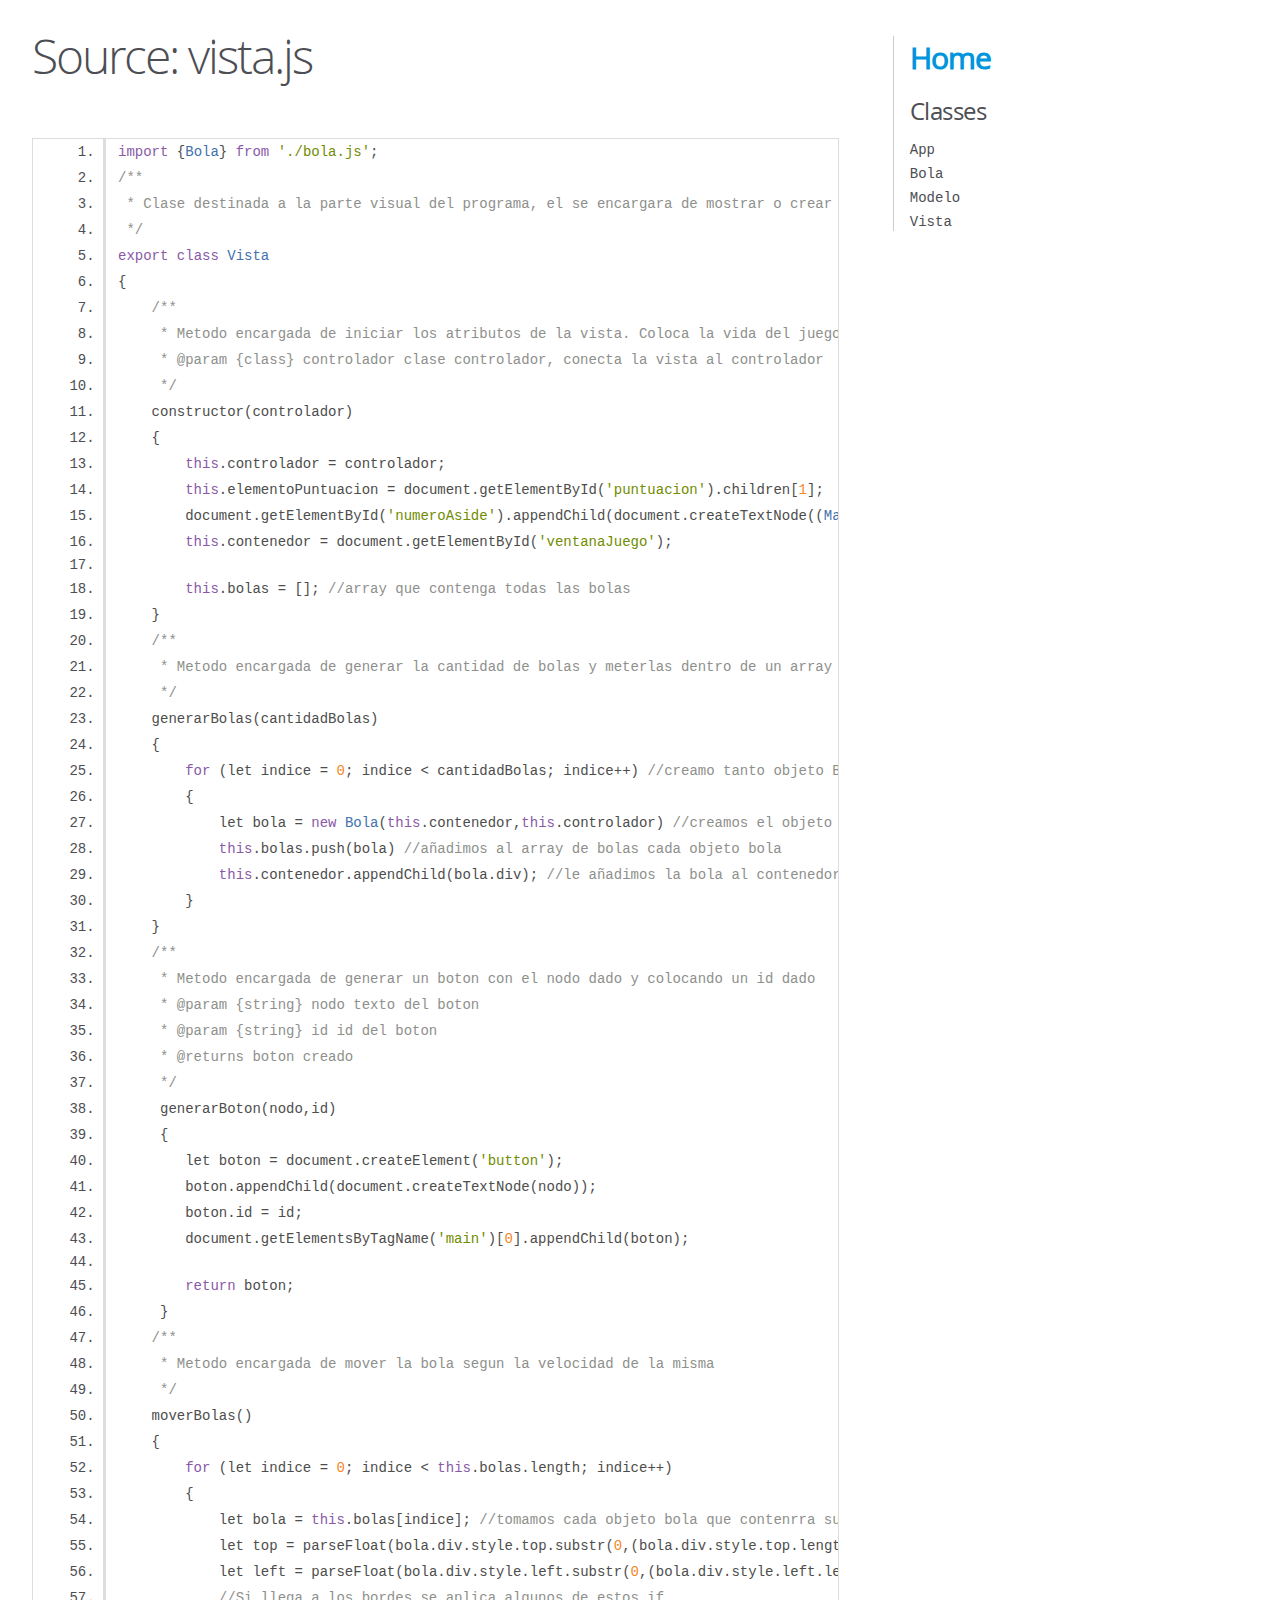
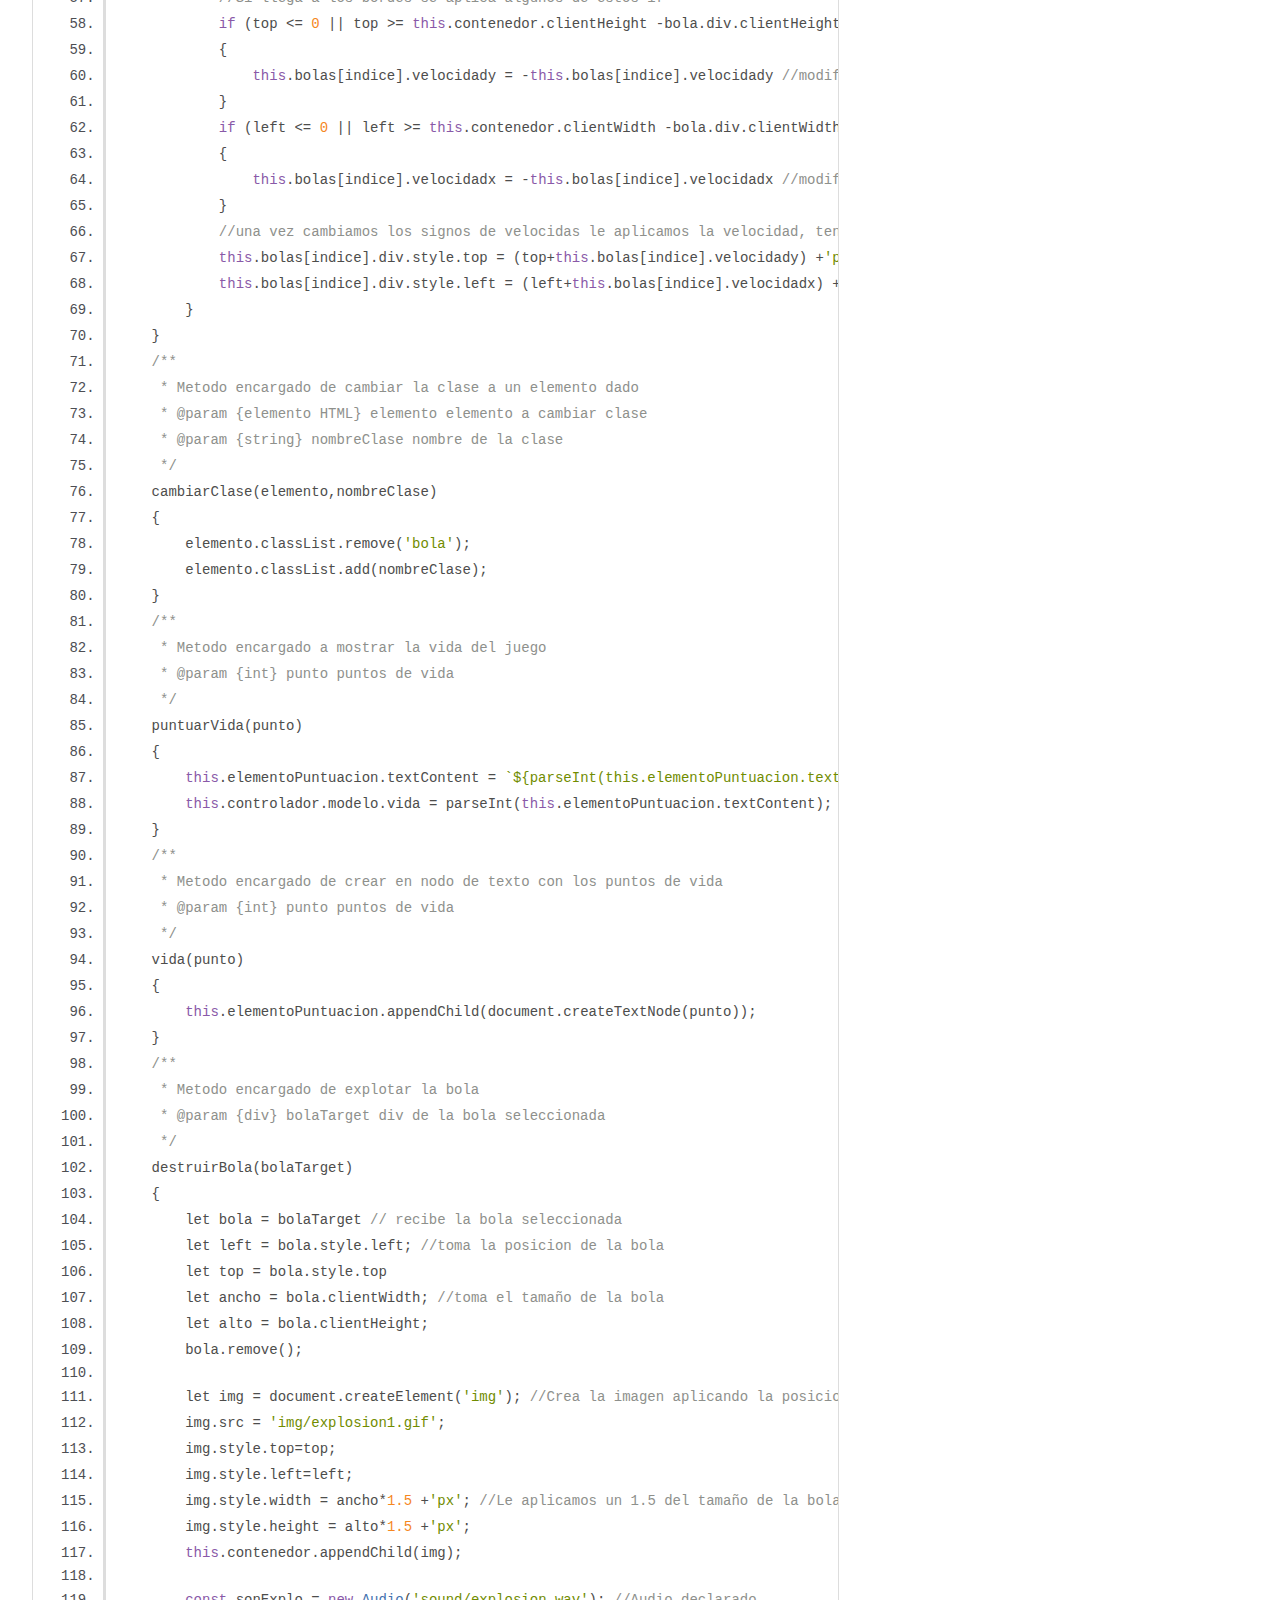
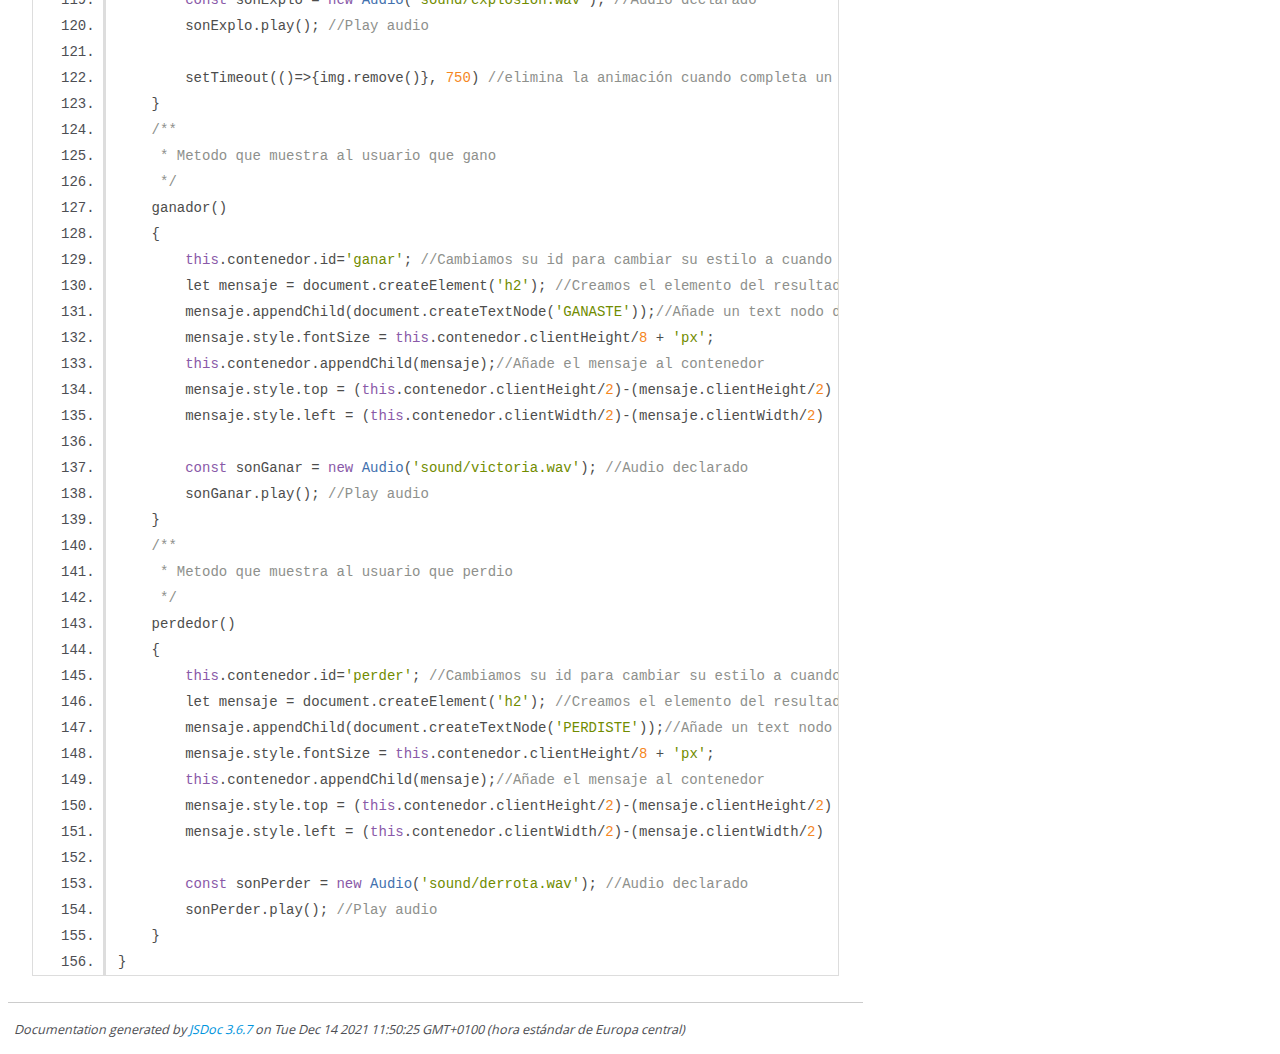
<file: documentacion/js/vista.js.html>
<!DOCTYPE html>
<html lang="en">
<head>
    <meta charset="utf-8">
    <title>JSDoc: Source: vista.js</title>

    <script src="scripts/prettify/prettify.js"> </script>
    <script src="scripts/prettify/lang-css.js"> </script>
    <!--[if lt IE 9]>
      <script src="//html5shiv.googlecode.com/svn/trunk/html5.js"></script>
    <![endif]-->
    <link type="text/css" rel="stylesheet" href="styles/prettify-tomorrow.css">
    <link type="text/css" rel="stylesheet" href="styles/jsdoc-default.css">
</head>

<body>

<div id="main">

    <h1 class="page-title">Source: vista.js</h1>

    



    
    <section>
        <article>
            <pre class="prettyprint source linenums"><code>import {Bola} from './bola.js';
/**
 * Clase destinada a la parte visual del programa, el se encargara de mostrar o crear elementos
 */
export class Vista 
{
    /**
     * Metodo encargada de iniciar los atributos de la vista. Coloca la vida del juego y inicia el array de las bolas.
     * @param {class} controlador clase controlador, conecta la vista al controlador 
     */
    constructor(controlador)
    {
        this.controlador = controlador;
        this.elementoPuntuacion = document.getElementById('puntuacion').children[1];
        document.getElementById('numeroAside').appendChild(document.createTextNode((Math.floor(Math.random() * (10 - 2)) + 2))); //
        this.contenedor = document.getElementById('ventanaJuego');

        this.bolas = []; //array que contenga todas las bolas
    }
    /**
     * Metodo encargada de generar la cantidad de bolas y meterlas dentro de un array
     */
    generarBolas(cantidadBolas)
    {
        for (let indice = 0; indice &lt; cantidadBolas; indice++) //creamo tanto objeto Bola como nos diga el modelo
        {
            let bola = new Bola(this.contenedor,this.controlador) //creamos el objeto
            this.bolas.push(bola) //añadimos al array de bolas cada objeto bola
            this.contenedor.appendChild(bola.div); //le añadimos la bola al contenedor
        }
    }
    /**
     * Metodo encargada de generar un boton con el nodo dado y colocando un id dado
     * @param {string} nodo texto del boton
     * @param {string} id id del boton
     * @returns boton creado
     */
     generarBoton(nodo,id)
     {
        let boton = document.createElement('button');
        boton.appendChild(document.createTextNode(nodo));
        boton.id = id;
        document.getElementsByTagName('main')[0].appendChild(boton);

        return boton;
     }
    /**
     * Metodo encargada de mover la bola segun la velocidad de la misma
     */
    moverBolas()
    {
        for (let indice = 0; indice &lt; this.bolas.length; indice++)
        {
            let bola = this.bolas[indice]; //tomamos cada objeto bola que contenrra su estructura y velocidad
            let top = parseFloat(bola.div.style.top.substr(0,(bola.div.style.top.length-2))); // tomamos el top del elemento, ademas de quitarle de su cadena px y pasarlo a numero
            let left = parseFloat(bola.div.style.left.substr(0,(bola.div.style.left.length-2))); //tomamos el left del elemento, ademas de quitarle de su cadena px y pasarlo a numero
            //Si llega a los bordes se aplica algunos de estos if
            if (top &lt;= 0 || top >= this.contenedor.clientHeight -bola.div.clientHeight ) //le restamos el tamaño de la bola para que coincida con el tamaño del contenedor
            {
                this.bolas[indice].velocidady = -this.bolas[indice].velocidady //modificamos el signo de la velocidad si tocan los bordes
            }
            if (left &lt;= 0 || left >= this.contenedor.clientWidth -bola.div.clientWidth ) //le restamos el tamaño de la bola para que coincida con el tamaño del contenedor
            {
                this.bolas[indice].velocidadx = -this.bolas[indice].velocidadx //modificamos el signo de la velocidad si tocan los bordes
            }
            //una vez cambiamos los signos de velocidas le aplicamos la velocidad, tenemos que cambiar directamente los valores del objeto bola
            this.bolas[indice].div.style.top = (top+this.bolas[indice].velocidady) +'px'; // bolatop = 240 + 13 + 'px'   bolatop = '253px'
            this.bolas[indice].div.style.left = (left+this.bolas[indice].velocidadx) +'px';
        }
    }
    /**
     * Metodo encargado de cambiar la clase a un elemento dado
     * @param {elemento HTML} elemento elemento a cambiar clase
     * @param {string} nombreClase nombre de la clase 
     */
    cambiarClase(elemento,nombreClase)
    {
        elemento.classList.remove('bola');
        elemento.classList.add(nombreClase);
    }
    /**
     * Metodo encargado a mostrar la vida del juego
     * @param {int} punto puntos de vida
     */
    puntuarVida(punto)
    {
        this.elementoPuntuacion.textContent = `${parseInt(this.elementoPuntuacion.textContent)+punto}`;
        this.controlador.modelo.vida = parseInt(this.elementoPuntuacion.textContent);
    }
    /**
     * Metodo encargado de crear en nodo de texto con los puntos de vida
     * @param {int} punto puntos de vida 
     */
    vida(punto)
    {
        this.elementoPuntuacion.appendChild(document.createTextNode(punto));
    }
    /**
     * Metodo encargado de explotar la bola
     * @param {div} bolaTarget div de la bola seleccionada
     */
    destruirBola(bolaTarget) 
    {
        let bola = bolaTarget // recibe la bola seleccionada
        let left = bola.style.left; //toma la posicion de la bola
        let top = bola.style.top 
        let ancho = bola.clientWidth; //toma el tamaño de la bola 
        let alto = bola.clientHeight; 
        bola.remove();

        let img = document.createElement('img'); //Crea la imagen aplicando la posicion que tenia la bola y el tamaño
        img.src = 'img/explosion1.gif';
        img.style.top=top;
        img.style.left=left;
        img.style.width = ancho*1.5 +'px'; //Le aplicamos un 1.5 del tamaño de la bola para que sea mas visual
        img.style.height = alto*1.5 +'px';
        this.contenedor.appendChild(img);

        const sonExplo = new Audio('sound/explosion.wav'); //Audio declarado
        sonExplo.play(); //Play audio
        
        setTimeout(()=>{img.remove()}, 750) //elimina la animación cuando completa un ciclo
    }
    /**
     * Metodo que muestra al usuario que gano
     */
    ganador()
    {
        this.contenedor.id='ganar'; //Cambiamos su id para cambiar su estilo a cuando gana, tambien cambiara el this.contenedor
        let mensaje = document.createElement('h2'); //Creamos el elemento del resultado
        mensaje.appendChild(document.createTextNode('GANASTE'));//Añade un text nodo del resultado
        mensaje.style.fontSize = this.contenedor.clientHeight/8 + 'px';
        this.contenedor.appendChild(mensaje);//Añade el mensaje al contenedor
        mensaje.style.top = (this.contenedor.clientHeight/2)-(mensaje.clientHeight/2) + 'px'; //Colocamos las medidas por defecto de los div en top, le restamos la mitad de su tamaño
        mensaje.style.left = (this.contenedor.clientWidth/2)-(mensaje.clientWidth/2)  + 'px';//Colocamos las medidas por defecto de los div en left, le restamos la mitad de su tamaño
    
        const sonGanar = new Audio('sound/victoria.wav'); //Audio declarado
        sonGanar.play(); //Play audio
    }
    /**
     * Metodo que muestra al usuario que perdio
     */
    perdedor()
    {
        this.contenedor.id='perder'; //Cambiamos su id para cambiar su estilo a cuando pierde, tambien cambiara el this.contenedor
        let mensaje = document.createElement('h2'); //Creamos el elemento del resultado
        mensaje.appendChild(document.createTextNode('PERDISTE'));//Añade un text nodo del resultado
        mensaje.style.fontSize = this.contenedor.clientHeight/8 + 'px';
        this.contenedor.appendChild(mensaje);//Añade el mensaje al contenedor
        mensaje.style.top = (this.contenedor.clientHeight/2)-(mensaje.clientHeight/2) + 'px'; //Colocamos las medidas por defecto de los div en top, le restamos la mitad de su tamaño
        mensaje.style.left = (this.contenedor.clientWidth/2)-(mensaje.clientWidth/2)  + 'px';//Colocamos las medidas por defecto de los div en left, le restamos la mitad de su tamaño
    
        const sonPerder = new Audio('sound/derrota.wav'); //Audio declarado
        sonPerder.play(); //Play audio
    }
}</code></pre>
        </article>
    </section>




</div>

<nav>
    <h2><a href="index.html">Home</a></h2><h3>Classes</h3><ul><li><a href="App.html">App</a></li><li><a href="Bola.html">Bola</a></li><li><a href="Modelo.html">Modelo</a></li><li><a href="Vista.html">Vista</a></li></ul>
</nav>

<br class="clear">

<footer>
    Documentation generated by <a href="https://github.com/jsdoc/jsdoc">JSDoc 3.6.7</a> on Tue Dec 14 2021 11:50:25 GMT+0100 (hora estándar de Europa central)
</footer>

<script> prettyPrint(); </script>
<script src="scripts/linenumber.js"> </script>
</body>
</html>
</file>
<file: css/stylesheet.css>
/*Estilos generales*/
*{
    margin: 0;
    padding: 0;
    border: 0;
}
/*Estilos cabecera*/
header{
    width: 100%;
    height: 85px;
    background-color: #5391DB;
    border-bottom: 3px solid grey;
}
/*Logo*/
.cajaLateral{
    display: grid;
    width: 15.161%;
    height: 85px;
    margin: 0px;
    float: left;
    padding-left: 2%;
    background-color: white;
    box-shadow: -3px -2px 10px inset black;
}
#logo{
    height: 75px;
    width: 68%;
    padding: 4px 0px 0px 0px;
}
/*Titulo*/
#titulo{
    display: grid;
    float: left;
    width: 65.68%;
    height: 85px;
    margin: 0px;
    font-size: 45px;
    letter-spacing: 15px;
    font-family: Arial, Helvetica, sans-serif;
    color: white;
    text-align: center;
    align-items: center;
    box-shadow:  0px, 0px, 12px 2px grey;
}
#titulo span{
    text-shadow: 3px 2px 2px rgb(165, 164, 164);
}
/*puntuacion*/
#puntuacion{
    align-items: center;
    font-size: 20px;
    font-family: Verdana, Geneva, Tahoma, sans-serif;
    box-shadow: 3px -2px 10px inset black;
    letter-spacing: 3px;
}
/*Estilos main*/
main{
    display: grid;
    background-image: url("../img/greenboard.jpg");
    /* background-color: rgb(139, 139, 139); */
    height: 685px;
    align-items: center;
    /*border-bottom: 4px solid grey;*/
    box-shadow: 2px -5px 10px 0px inset lightgray, -2px 5px 10px 0px inset lightgray;
    text-align: center;
}
#numeroAside{
    display: grid;
    align-items: center;
    height: 190px;
    width: 10%;
    background-color: rgba(165, 42, 42, 0.527);
    position: absolute;
    margin-left: 2%;
    border-radius: 12px;
    border: 1px solid white;
    box-shadow: 0px 0px 10px 5px inset rgba(165, 42, 42, 0.856);
    font-size: 80px;
    color: white;
    font-weight: bold;
}
/*Estilo ventana juego*/
#ventanaJuego, #ganar, #perder{
    width: 69.86%;
    height: 540px;
    background-color: #16575dab;
    margin: auto;
    border-radius: 8px;
    border: 3px solid white;
    position: relative;
    z-index: 1;
}
/*Botones*/
main button{
    min-width: 20%;
    min-height: 40px;
    background-color: rgba(165, 42, 42, 0.527);
    font-size: large;
    color: white;
    margin: auto;
    border-radius: 8px;
    border: 3px outset white;
    position: relative;
}
main button:hover{
    background-color: white;
    color: rgba(165, 42, 42, 0.527);
    border: 3px inset rgba(165, 42, 42, 0.527);
}
/*Ventana de ganar o perder*/
#ganar{
    background-color: #17c520e3;
}
#perder{
    background-color: #e91010dc;
}
#ganar h2,#perder h2{
    color: white;
    text-shadow: 8px 4px 8px rgb(46, 45, 45);
    position: absolute;
    margin: 0;
}
#ventanaJuego button{
    padding: 20px;
    background-color: rgba(165, 42, 42, 0.527);
    font-size: 60px;
    color: white;
    margin: auto;
    border-radius: 8px;
    border: 3px outset white;
    position: absolute;
}
/*Diferentes niveles*/
select{
    text-align: center;
    min-width: 20%;
    min-height: 40px;
    background-color: rgba(165, 42, 42, 0.527);
    font-size: large;
    color: white;
    margin: auto;
    border-radius: 8px;
    border: 3px outset white;
}
/*Bolas*/
#ventanaJuego div{
    margin: 0px;
    display: grid;
    border: 1px solid burlywood;
    width: 60px;
    height: 60px;
    border-radius: 31px;
    font-size: 20px;
    text-align: center;
    align-items: center;
    position: absolute;
    transition: 0.5s; /* Se modifica segun la velocidad */
    color: white;
}
.bola{
    background-color: rgb(57, 80, 116);
}
.bolaAcertada{
    background-color: rgb(14, 185, 14);
}
.bolaError{
    background-color: red;
}
#ventanaJuego img{
    position: absolute;
}
/*Media query*/
@media (min-width: 320px) and (max-width: 550px){

    body{
        height: 640px;
    }
    header{
        height: 75px;
        background-color: white;
        border: none;
    }
    .cajaLateral{
        height: 40px;
        width: 32%;
        box-shadow: none;
        background-color: #EFEFEF;
    }
    #logo{
        height: 53px;
        width: 100%;
    }
    #titulo{
        font-size: 16px;
        height: 48px;
        background-color: #5391DB;
        font-weight: bold;
        width: 65.9%;
        line-height: 22px;
    }
    #puntuacion{
        width: 98%;
        font-size: 10px;
        clear: left;
        box-shadow: 0px 0px 8px 0px inset grey, 0px 0px 8px -1px inset grey;
        padding-left: 7px;
        background-color: white;
    }
    main {
        width: 100%;
        height: 545px;
        display: block;
        padding-top: 20px;
    }
    #main{
        display: inline-block;
    }
    #numeroAside{
        position: static;
        width: 71.5%;
        height: 40px;
        margin-left: 14%;
        font-size: 2rem;
    }
    #ventanaJuego, #ganar, #perder{
        height: 399px;
        margin: 10px 0;
        width: 98%;
    }
    #ventanaJuego div{
        width: 30px;
        height: 30px;
    }
}
@media (min-width: 765px) and (max-width: 1024px) {
    body{
        height: 1366px;
    }
    header{
        height: 120px;
        background-color: white;
        border: none;
    }
    .cajaLateral{
        height: 60px;
        width: 15%;
        box-shadow: none;
        background-color: #EFEFEF;
    }
    #logo{
        height: 53px;
        width: 100%;
    }
    #titulo{
        font-size: 1rem;
        height: 60px;
        background-color: #5391DB;
        font-weight: bold;
        width: 83%;
        line-height: 22px;
    }
    #puntuacion{
        width: 99%;
        font-size: 1rem;
        clear: left;
        box-shadow: 0px 0px 8px 0px inset grey, 0px 0px 8px -1px inset grey;
        padding-left: 7px;
        background-color: white;
    }
    main {
        width: 100%;
        height: 885px;
        display: block;
        padding-top: 20px;
    }
    #numeroAside{
        position: static;
        width: 32%;
        height: 60px;
        margin-left: 5%;
        font-size: 2rem;
    }
    #ventanaJuego, #ganar, #perder{
        height: 665px;
        margin-top: 30px;
        width: 90%;
    }
    main button{
        height: 60px;
    }
}
</file>
<file: documentacion/js/styles/prettify-tomorrow.css>
/* Tomorrow Theme */
/* Original theme - https://github.com/chriskempson/tomorrow-theme */
/* Pretty printing styles. Used with prettify.js. */
/* SPAN elements with the classes below are added by prettyprint. */
/* plain text */
.pln {
  color: #4d4d4c; }

@media screen {
  /* string content */
  .str {
    color: #718c00; }

  /* a keyword */
  .kwd {
    color: #8959a8; }

  /* a comment */
  .com {
    color: #8e908c; }

  /* a type name */
  .typ {
    color: #4271ae; }

  /* a literal value */
  .lit {
    color: #f5871f; }

  /* punctuation */
  .pun {
    color: #4d4d4c; }

  /* lisp open bracket */
  .opn {
    color: #4d4d4c; }

  /* lisp close bracket */
  .clo {
    color: #4d4d4c; }

  /* a markup tag name */
  .tag {
    color: #c82829; }

  /* a markup attribute name */
  .atn {
    color: #f5871f; }

  /* a markup attribute value */
  .atv {
    color: #3e999f; }

  /* a declaration */
  .dec {
    color: #f5871f; }

  /* a variable name */
  .var {
    color: #c82829; }

  /* a function name */
  .fun {
    color: #4271ae; } }
/* Use higher contrast and text-weight for printable form. */
@media print, projection {
  .str {
    color: #060; }

  .kwd {
    color: #006;
    font-weight: bold; }

  .com {
    color: #600;
    font-style: italic; }

  .typ {
    color: #404;
    font-weight: bold; }

  .lit {
    color: #044; }

  .pun, .opn, .clo {
    color: #440; }

  .tag {
    color: #006;
    font-weight: bold; }

  .atn {
    color: #404; }

  .atv {
    color: #060; } }
/* Style */
/*
pre.prettyprint {
  background: white;
  font-family: Consolas, Monaco, 'Andale Mono', monospace;
  font-size: 12px;
  line-height: 1.5;
  border: 1px solid #ccc;
  padding: 10px; }
*/

/* Specify class=linenums on a pre to get line numbering */
ol.linenums {
  margin-top: 0;
  margin-bottom: 0; }

/* IE indents via margin-left */
li.L0,
li.L1,
li.L2,
li.L3,
li.L4,
li.L5,
li.L6,
li.L7,
li.L8,
li.L9 {
  /* */ }

/* Alternate shading for lines */
li.L1,
li.L3,
li.L5,
li.L7,
li.L9 {
  /* */ }
</file>
<file: documentacion/js/styles/jsdoc-default.css>
@font-face {
    font-family: 'Open Sans';
    font-weight: normal;
    font-style: normal;
    src: url('../fonts/OpenSans-Regular-webfont.eot');
    src:
        local('Open Sans'),
        local('OpenSans'),
        url('../fonts/OpenSans-Regular-webfont.eot?#iefix') format('embedded-opentype'),
        url('../fonts/OpenSans-Regular-webfont.woff') format('woff'),
        url('../fonts/OpenSans-Regular-webfont.svg#open_sansregular') format('svg');
}

@font-face {
    font-family: 'Open Sans Light';
    font-weight: normal;
    font-style: normal;
    src: url('../fonts/OpenSans-Light-webfont.eot');
    src:
        local('Open Sans Light'),
        local('OpenSans Light'),
        url('../fonts/OpenSans-Light-webfont.eot?#iefix') format('embedded-opentype'),
        url('../fonts/OpenSans-Light-webfont.woff') format('woff'),
        url('../fonts/OpenSans-Light-webfont.svg#open_sanslight') format('svg');
}

html
{
    overflow: auto;
    background-color: #fff;
    font-size: 14px;
}

body
{
    font-family: 'Open Sans', sans-serif;
    line-height: 1.5;
    color: #4d4e53;
    background-color: white;
}

a, a:visited, a:active {
    color: #0095dd;
    text-decoration: none;
}

a:hover {
    text-decoration: underline;
}

header
{
    display: block;
    padding: 0px 4px;
}

tt, code, kbd, samp {
    font-family: Consolas, Monaco, 'Andale Mono', monospace;
}

.class-description {
    font-size: 130%;
    line-height: 140%;
    margin-bottom: 1em;
    margin-top: 1em;
}

.class-description:empty {
    margin: 0;
}

#main {
    float: left;
    width: 70%;
}

article dl {
    margin-bottom: 40px;
}

article img {
  max-width: 100%;
}

section
{
    display: block;
    background-color: #fff;
    padding: 12px 24px;
    border-bottom: 1px solid #ccc;
    margin-right: 30px;
}

.variation {
    display: none;
}

.signature-attributes {
    font-size: 60%;
    color: #aaa;
    font-style: italic;
    font-weight: lighter;
}

nav
{
    display: block;
    float: right;
    margin-top: 28px;
    width: 30%;
    box-sizing: border-box;
    border-left: 1px solid #ccc;
    padding-left: 16px;
}

nav ul {
    font-family: 'Lucida Grande', 'Lucida Sans Unicode', arial, sans-serif;
    font-size: 100%;
    line-height: 17px;
    padding: 0;
    margin: 0;
    list-style-type: none;
}

nav ul a, nav ul a:visited, nav ul a:active {
    font-family: Consolas, Monaco, 'Andale Mono', monospace;
    line-height: 18px;
    color: #4D4E53;
}

nav h3 {
    margin-top: 12px;
}

nav li {
    margin-top: 6px;
}

footer {
    display: block;
    padding: 6px;
    margin-top: 12px;
    font-style: italic;
    font-size: 90%;
}

h1, h2, h3, h4 {
    font-weight: 200;
    margin: 0;
}

h1
{
    font-family: 'Open Sans Light', sans-serif;
    font-size: 48px;
    letter-spacing: -2px;
    margin: 12px 24px 20px;
}

h2, h3.subsection-title
{
    font-size: 30px;
    font-weight: 700;
    letter-spacing: -1px;
    margin-bottom: 12px;
}

h3
{
    font-size: 24px;
    letter-spacing: -0.5px;
    margin-bottom: 12px;
}

h4
{
    font-size: 18px;
    letter-spacing: -0.33px;
    margin-bottom: 12px;
    color: #4d4e53;
}

h5, .container-overview .subsection-title
{
    font-size: 120%;
    font-weight: bold;
    letter-spacing: -0.01em;
    margin: 8px 0 3px 0;
}

h6
{
    font-size: 100%;
    letter-spacing: -0.01em;
    margin: 6px 0 3px 0;
    font-style: italic;
}

table
{
    border-spacing: 0;
    border: 0;
    border-collapse: collapse;
}

td, th
{
    border: 1px solid #ddd;
    margin: 0px;
    text-align: left;
    vertical-align: top;
    padding: 4px 6px;
    display: table-cell;
}

thead tr
{
    background-color: #ddd;
    font-weight: bold;
}

th { border-right: 1px solid #aaa; }
tr > th:last-child { border-right: 1px solid #ddd; }

.ancestors, .attribs { color: #999; }
.ancestors a, .attribs a
{
    color: #999 !important;
    text-decoration: none;
}

.clear
{
    clear: both;
}

.important
{
    font-weight: bold;
    color: #950B02;
}

.yes-def {
    text-indent: -1000px;
}

.type-signature {
    color: #aaa;
}

.name, .signature {
    font-family: Consolas, Monaco, 'Andale Mono', monospace;
}

.details { margin-top: 14px; border-left: 2px solid #DDD; }
.details dt { width: 120px; float: left; padding-left: 10px;  padding-top: 6px; }
.details dd { margin-left: 70px; }
.details ul { margin: 0; }
.details ul { list-style-type: none; }
.details li { margin-left: 30px; padding-top: 6px; }
.details pre.prettyprint { margin: 0 }
.details .object-value { padding-top: 0; }

.description {
    margin-bottom: 1em;
    margin-top: 1em;
}

.code-caption
{
    font-style: italic;
    font-size: 107%;
    margin: 0;
}

.source
{
    border: 1px solid #ddd;
    width: 80%;
    overflow: auto;
}

.prettyprint.source {
    width: inherit;
}

.source code
{
    font-size: 100%;
    line-height: 18px;
    display: block;
    padding: 4px 12px;
    margin: 0;
    background-color: #fff;
    color: #4D4E53;
}

.prettyprint code span.line
{
  display: inline-block;
}

.prettyprint.linenums
{
  padding-left: 70px;
  -webkit-user-select: none;
  -moz-user-select: none;
  -ms-user-select: none;
  user-select: none;
}

.prettyprint.linenums ol
{
  padding-left: 0;
}

.prettyprint.linenums li
{
  border-left: 3px #ddd solid;
}

.prettyprint.linenums li.selected,
.prettyprint.linenums li.selected *
{
  background-color: lightyellow;
}

.prettyprint.linenums li *
{
  -webkit-user-select: text;
  -moz-user-select: text;
  -ms-user-select: text;
  user-select: text;
}

.params .name, .props .name, .name code {
    color: #4D4E53;
    font-family: Consolas, Monaco, 'Andale Mono', monospace;
    font-size: 100%;
}

.params td.description > p:first-child,
.props td.description > p:first-child
{
    margin-top: 0;
    padding-top: 0;
}

.params td.description > p:last-child,
.props td.description > p:last-child
{
    margin-bottom: 0;
    padding-bottom: 0;
}

.disabled {
    color: #454545;
}
</file>
